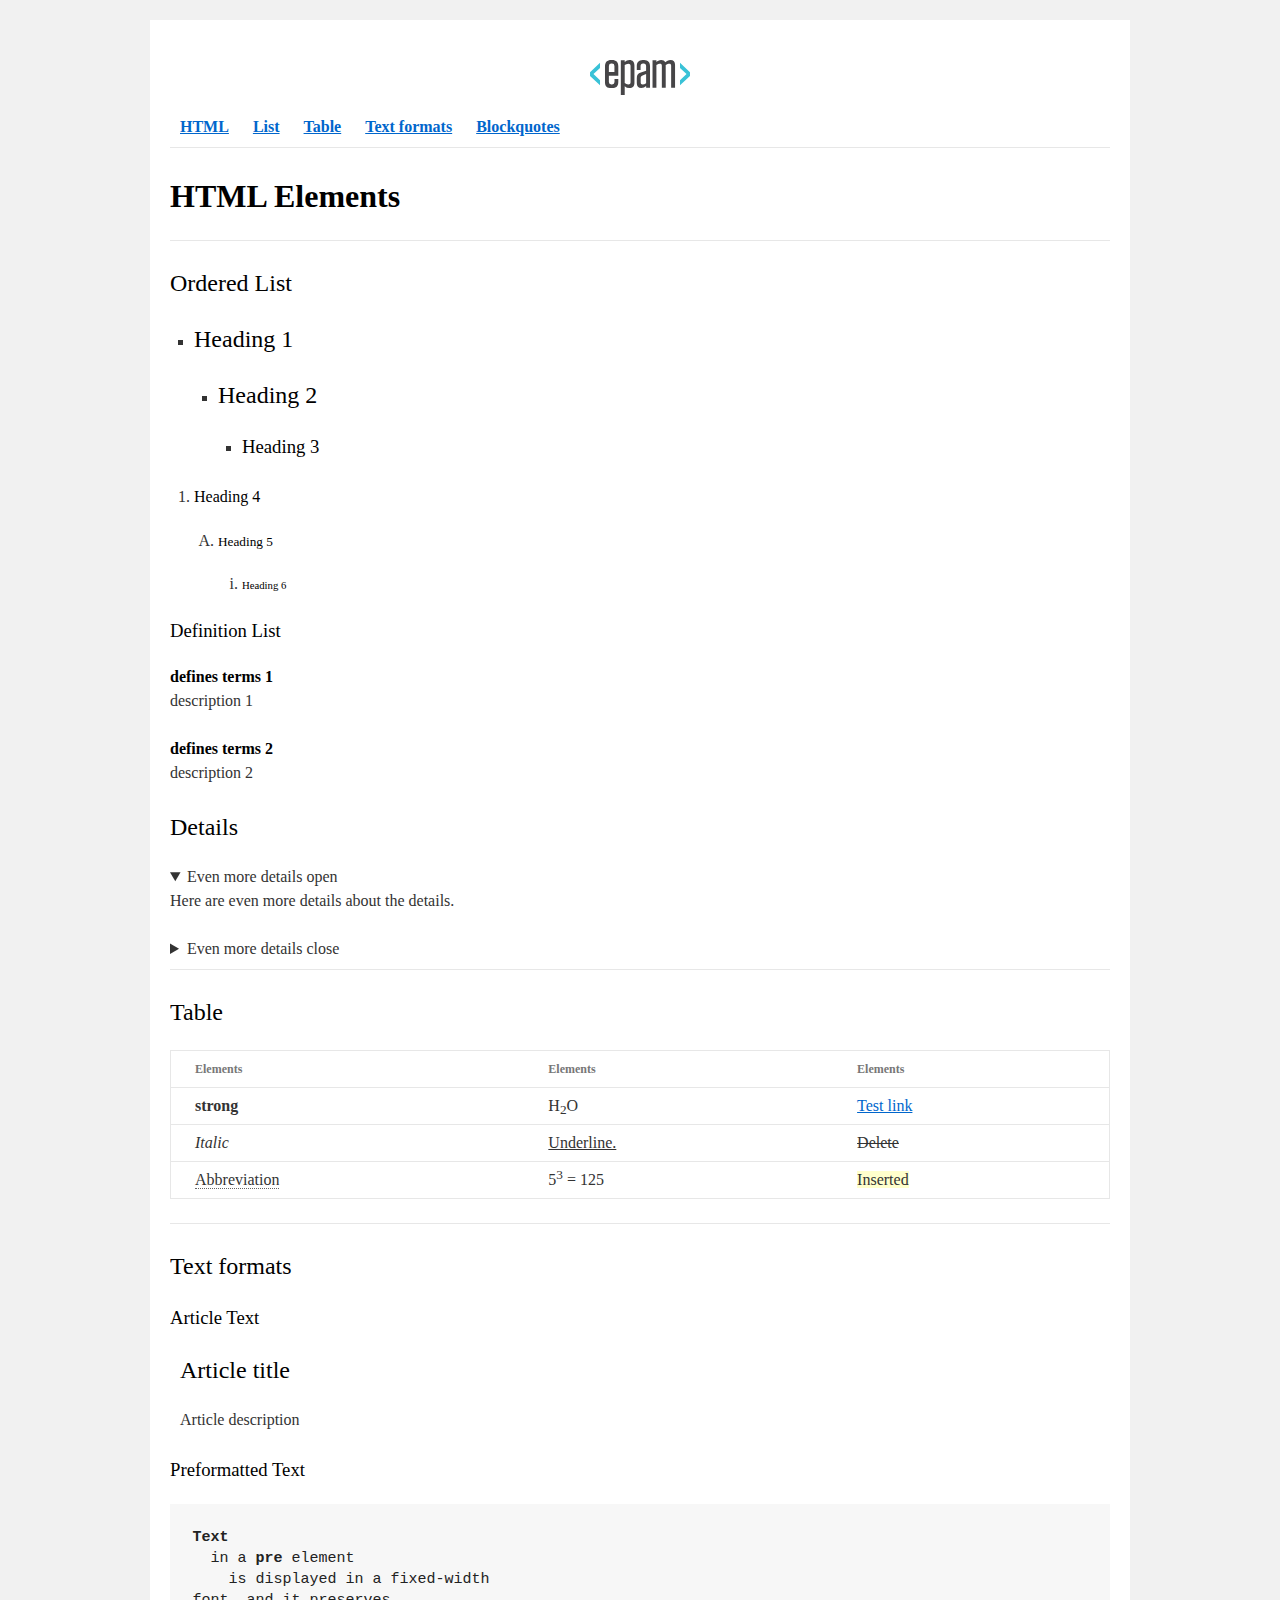
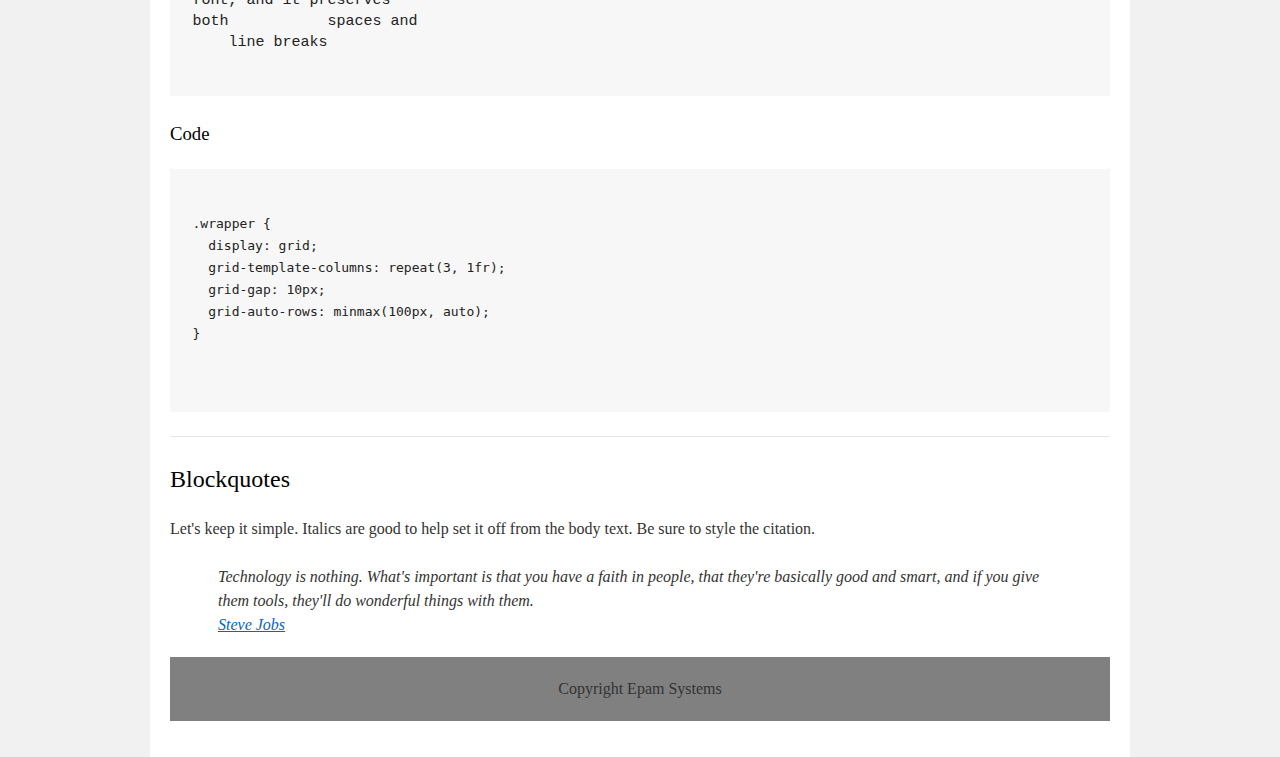
<file: homework_01/index.htm>
<!DOCTYPE html>
<html>
  <head>
    <meta charset="utf-8">
    <title>hw</title>
    <link rel="stylesheet" href="style.css">
  </head>
  <body>
    <div id="wrapper">
      <div id="main">
        <div id="container">
          <div id="content" role="main">
            <!-- TODO: Content goes here -->
            <header>
              <img src="EPAM_logo.svg" alt="Logo">
              <nav>
                <a href="#html"><strong> HTML</strong></a>
                <a href="#list"><strong>List</strong></a>
                <a href="#table1"><strong>Table</strong></a>
                <a href="#format"><strong>Text formats</strong></a>
                <a href="#blockquot"><strong>Blockquotes</strong></a>
              </nav>
            </header>
            <main>
              <hr/>
              <h1 id="html"><strong>HTML Elements</strong></h1>
              <hr/>
              <section id="list">
                <h2>Ordered List</h2>
                <ul>
                  <li>
                    <h2>Heading 1</h2>
                    <ul>
                      <li>
                        <h2>Heading 2</h2>
                        <ul>
                          <li>
                            <h3>Heading 3</h3>
                          </li>
                        </ul>
                      </li>
                    </ul>
                  </li>
                </ul>
                <ol>
                  <li>
                    <h4>Heading 4</h4>
                    <ol type="A">
                      <li>
                        <h5>Heading 5</h5>
                        <ol type="i">
                          <li>
                            <h6>Heading 6</h6>
                          </li>
                        </ol>
                      </li>
                    </ol>
                  </li>
                </ol>
                <h3>Definition List</h3>
                <dl>
                  <dt>defines terms 1</dt>
                  <dd>description 1</dd>
                  <dt>defines terms 2</dt>
                  <dd>description 2</dd>
                </dl>
                <h2>Details</h2>
                <details open>
                  <summary>Even more details open</summary>
                  <p>Here are even more details about the details.</p>
                </details>
                <details>
                  <summary>Even more details close</summary>
                  <p>Here are even more details about the details.</p>
                </details>
                <hr />
              </section>
              <section  id="table1">
                <h2>Table</h2>
                <table>
                  <thead>
                    <tr>
                      <th>Elements</th>
                      <th>Elements</th>
                      <th>Elements</th>
                    </tr>
                  </thead>
                  <tbody>
                    <tr>
                      <td><strong>strong</strong></td>
                      <td>H<sub>2</sub>O</td>
                      <td><a href="#"> Test link </a></td>
                    </tr>
                    <tr>
                      <td><em>Italic</em></td>
                      <td><u>Underline.</u></td>
                      <td><del>Delete</del></td>
                    </tr>
                    <tr>
                      <td><abbr>Abbreviation</abbr></td>
                      <td>5<sup>3</sup>&nbsp;=&nbsp;125</td>
                      <td><ins>Inserted</ins></td>
                    </tr>
                  </tbody>
                </table>
                <hr />
              </section>
              <section id="format">
                <h2>Text formats</h2>
                <h3>Article Text</h3>
                <article>
                  <h2>Article title</h2>
                  <p>Article description</p>
                </article>
                <h3>Preformatted Text</h3>
                <pre><strong>Text</strong>
  in a <strong>pre</strong> element
    is displayed in a fixed-width
font, and it preserves
both           spaces and
    line breaks
              </pre>
                <h3>Code</h3>
                <pre><code>
.wrapper {
  display: grid;
  grid-template-columns: repeat(3, 1fr);
  grid-gap: 10px;
  grid-auto-rows: minmax(100px, auto);
}


</code></pre>
                <hr/>
              </section>
              <section id="blockquot">
                <h2>Blockquotes</h2>
                <p>Let&apos;s keep it simple. Italics are good to help set it off
                  from the body text. Be sure to style the citation.
                </p>
                <blockquote>
                  Technology is nothing. What&apos;s important is that you have
                  a faith in people, that they&apos;re basically good and smart, 
                  and if you give them tools, they&apos;ll do wonderful things with them.
                  <br/>
                  <a href="#"> Steve Jobs</a>
                </blockquote>
                <p hidden>And here&apos;s a bit of trailing text.</p>
              </section>
            </main>
            <footer>
              Copyright Epam Systems
            </footer>
          </div>
        </div>
      </div>
    </div>
  </body>
</html>
</file>
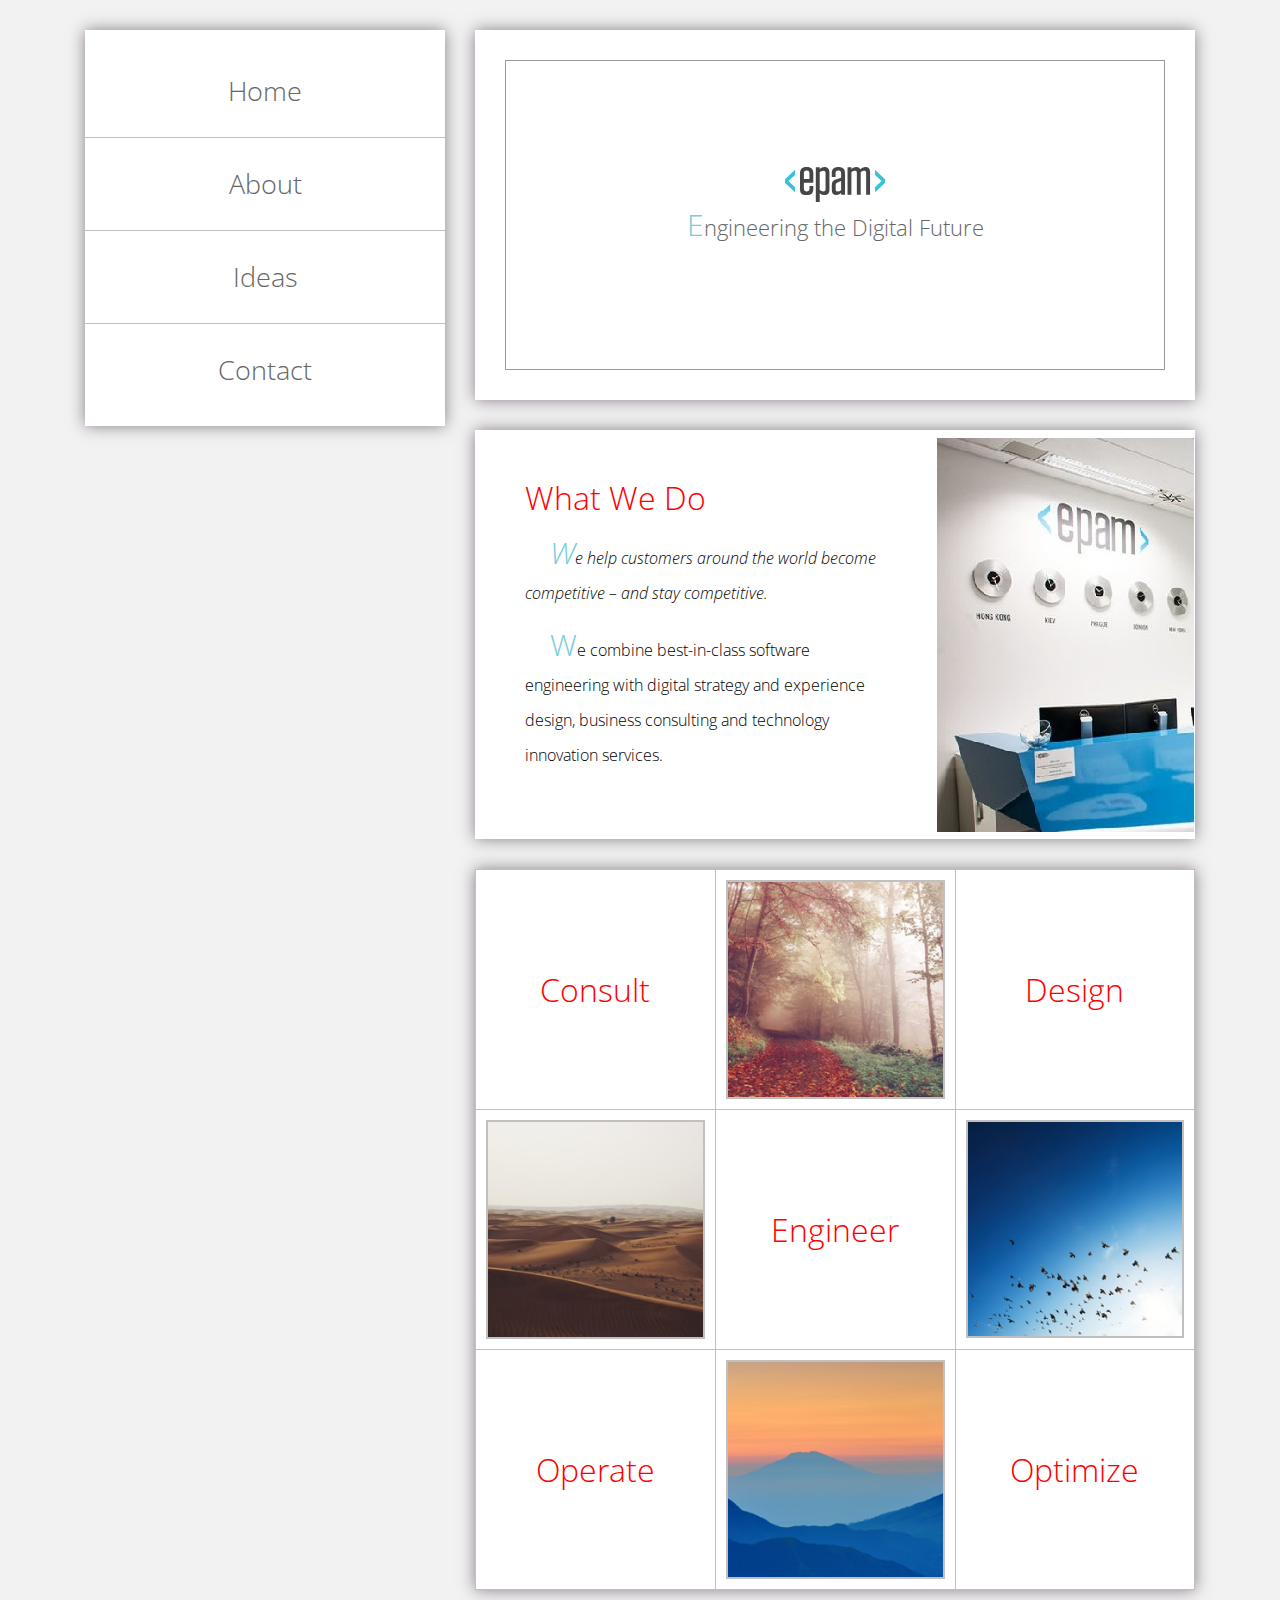
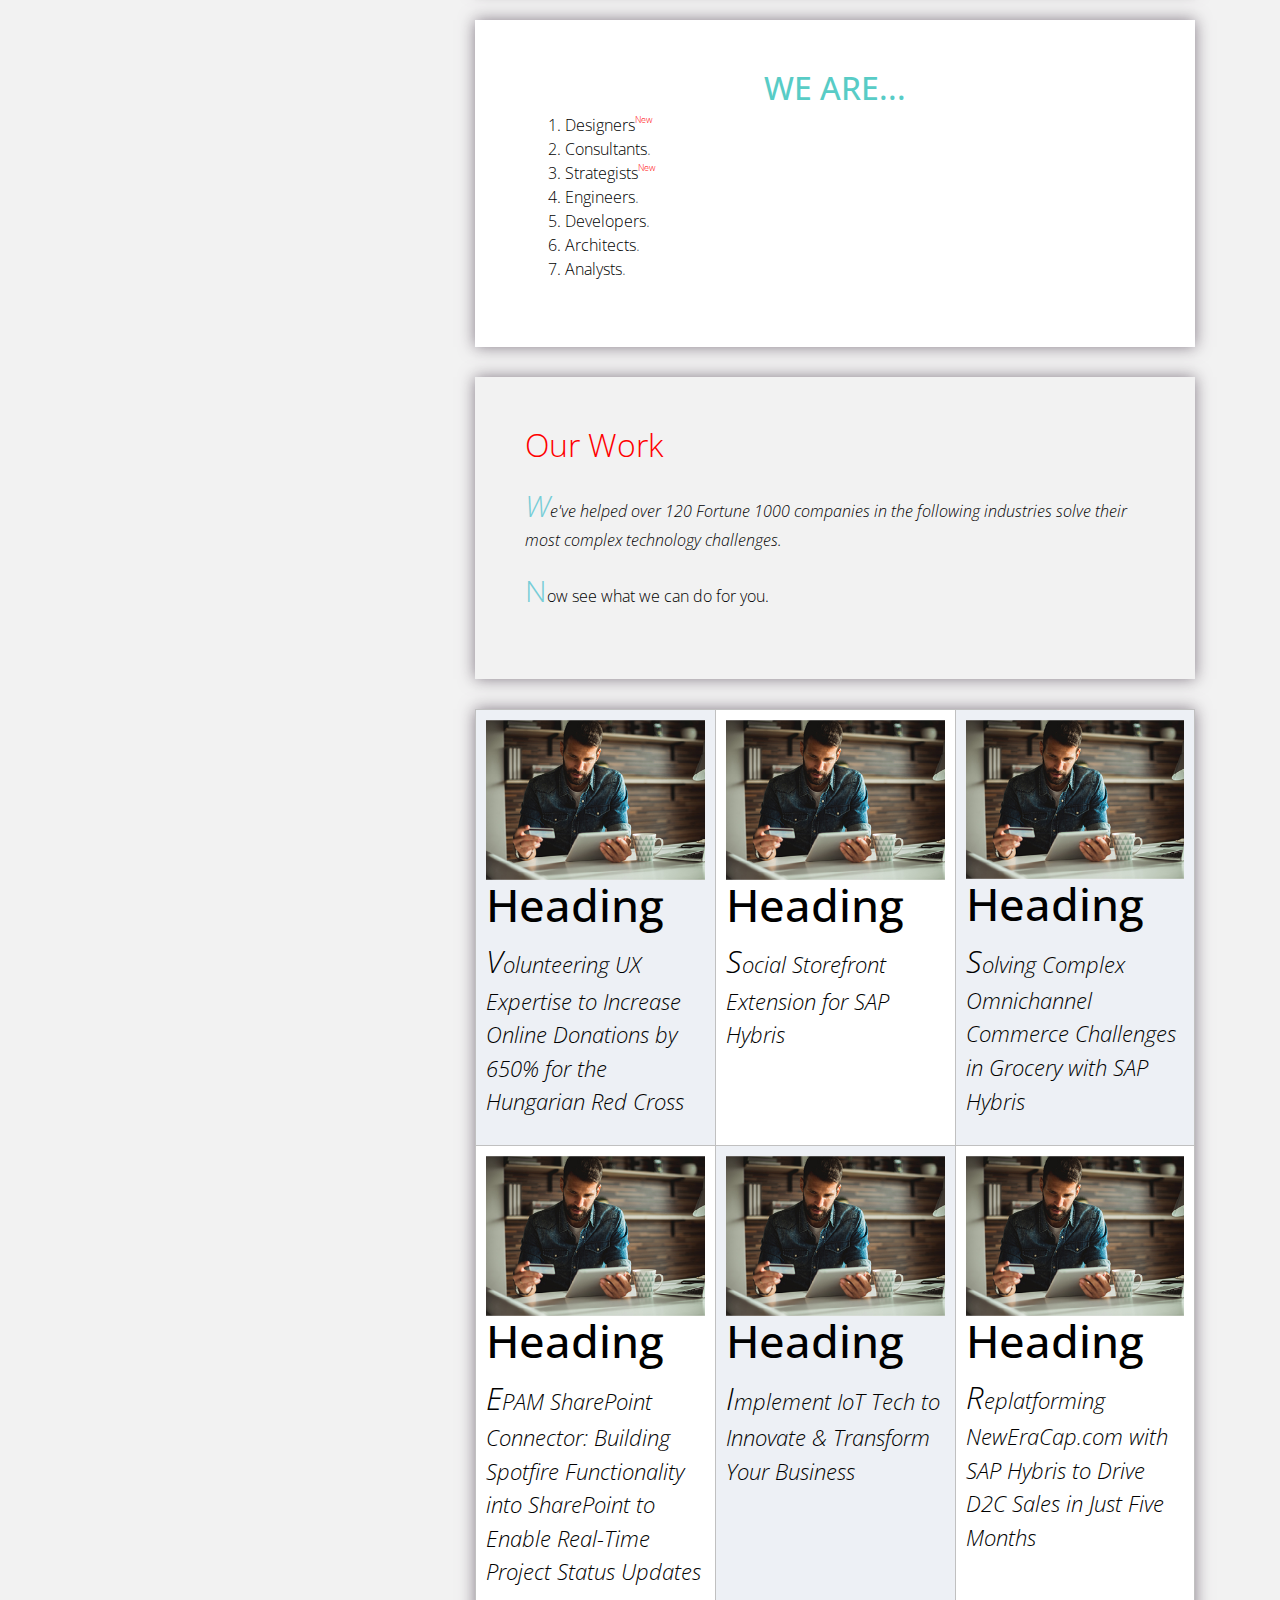
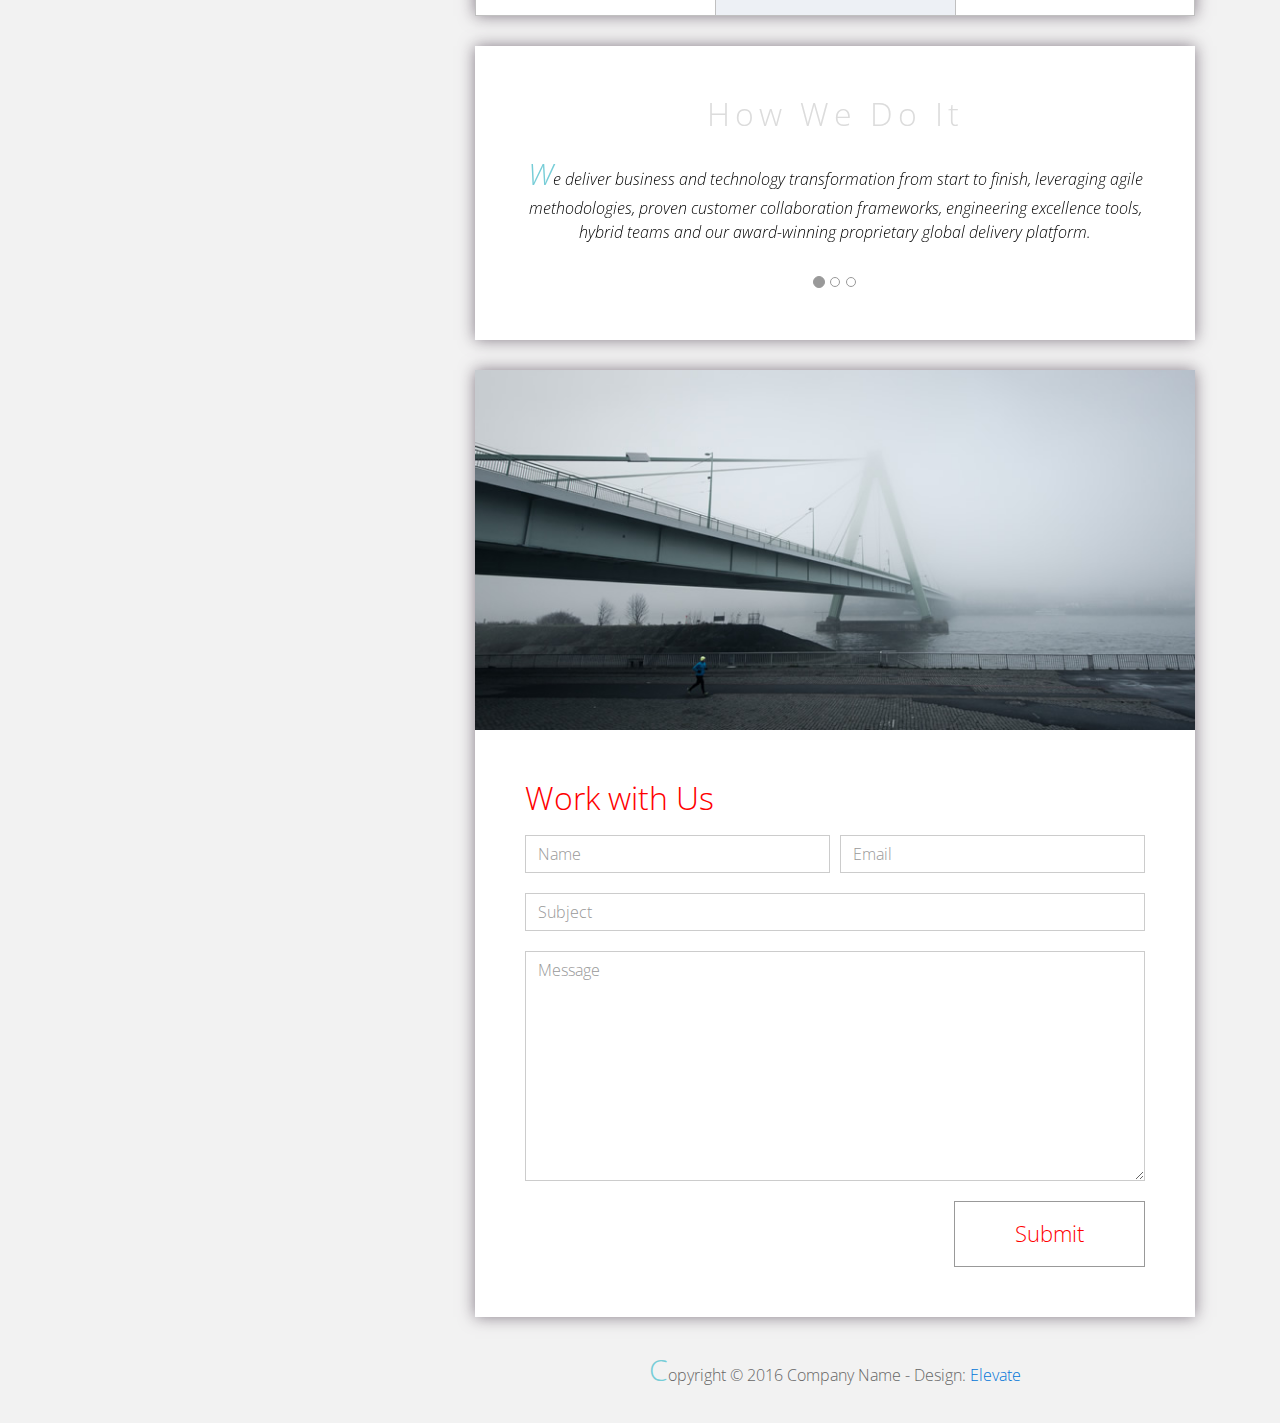
<file: homework_02/index.html>
<!DOCTYPE html>
<html lang="en">
  <head>
    <meta charset="utf-8">
    <meta http-equiv="X-UA-Compatible" content="IE=edge">
    <meta name="viewport" content="width=device-width, initial-scale=1">
    <title>CSS Basic HW</title>
    <!-- load stylesheets -->
    <link rel="stylesheet" href="http://fonts.googleapis.com/css?family=Open+Sans:300,400">
    <!-- Google web font "Open Sans" -->
    <link rel="stylesheet" href="css/bootstrap.min.css">
    <!-- Bootstrap style -->
    <link rel="stylesheet" href="css/style.css">
    <!-- Templatemo style -->
    <style>
      .tm-section-title {
      color: red;
      }
      .box {
      border: 1px solid silver!important;
      padding: 10px;
      }
/* 2 task */
.box{
  border-top: none !important;
  border-right: none !important;
}
.box:nth-child(-n+3){
  border-top: 1px solid silver !important;
}
.box:nth-child(3n+3){
  border-right: 1px solid silver !important;
}
    
    </style>
  </head>
  <body>
    <div class="container">
      <div class="tm-sidebar">
        <nav class="tm-main-nav">
          <ul>
            <li class="tm-nav-item"><a href="#home" class="tm-nav-item-link">Home</a></li>
            <li class="tm-nav-item"><a href="#about" class="tm-nav-item-link">About</a></li>
            <li class="tm-nav-item"><a href="#ideas" class="tm-nav-item-link">Ideas</a></li>
            <li class="tm-nav-item"><a href="#contact" class="tm-nav-item-link">Contact</a></li>
          </ul>
        </nav>
      </div>
      <div class="tm-main-content">
        <section id="home" class="tm-content-box tm-banner margin-b-10">
          <div class="tm-banner-inner">
            <img src="img/EPAM_logo.svg" width="100px" alt="">
            <p class="tm-banner-text">Engineering the Digital Future</p>
          </div>
        </section>
        <section>
          <div class="tm-content-box flex-2-col">
            <div class="pad flex-item tm-team-description-container">
              <h2 class="tm-section-title">What We Do</h2>
              <p class="tm-section-description">We help customers around the world become competitive – and stay competitive.</p>
              <p class="tm-section-description"> We combine best-in-class software engineering with digital strategy and experience design, business consulting and technology innovation services.</p>
            </div>
            <div class="flex-item">
              <img src="img/image.jpg" alt="">
            </div>
          </div>
          <div id="about" class="tm-content-box">
            <ul class="boxes gallery-container">
              <li class="box box-bg">
                <h2 class="tm-section-title tm-section-title-box tm-box-bg-title">Consult</h2>
                <img src="img/white-bg.jpg" alt="Image" class="img-fluid">
              </li>
              <li class="box">
                <a href="img/idea-large-01.jpg"><img src="img/idea-01.jpg" alt="Image"
                  class="img-fluid"></a>
              </li>
              <li class="box box-bg">
                <h2 class="tm-section-title tm-section-title-box tm-box-bg-title">Design</h2>
                <img src="img/white-bg.jpg" alt="Image" class="img-fluid">
              </li>
              <li class="box">
                <a href="img/idea-large-02.jpg"><img src="img/idea-02.jpg" alt="Image"
                  class="img-fluid"></a>
              </li>
              <li class="box box-bg">
                <h2 class="tm-section-title tm-section-title-box tm-box-bg-title">Engineer</h2>
                <img src="img/white-bg.jpg" alt="Image" class="img-fluid">
              </li>
              <li class="box">
                <a href="img/idea-large-03.jpg"><img src="img/idea-03.jpg" alt="Image"
                  class="img-fluid"></a>
              </li>
              <li class="box box-bg">
                <h2 class="tm-section-title tm-section-title-box tm-box-bg-title">Operate</h2>
                <img src="img/white-bg.jpg" alt="Image" class="img-fluid">
              </li>
              <li class="box">
                <a href="img/idea-large-04.jpg"><img src="img/idea-04.jpg" alt="Image"
                  class="img-fluid"></a>
              </li>
              <li class="box box-bg">
                <h2 class="tm-section-title tm-section-title-box tm-box-bg-title">Optimize</h2>
                <img src="img/white-bg.jpg" alt="Image" class="img-fluid">
              </li>
            </ul>
          </div>
        </section>
        <!-- slider -->
        <section class="heading tm-content-box pad">
          <h2> WE ARE...</h2>
          <ol>
            <li><a href="index.html" class="text">Designers</a></li>
            <li><a href="index.html">Consultants</a></li>
            <li><a href="#" class="text">Strategists</a></li>
            <li><a href="#">Engineers</a></li>
            <li><a href="#">Developers</a></li>
            <li><a href="#">Architects</a></li>
            <li><a href="#">Analysts</a></li>
          </ol>
        </section>
        <section class="blocks">
          <div class="pad flex-item tm-team-description-container">
            <h2 class="tm-section-title">Our Work</h2>
            <p class="tm-section-description">We've helped over 120 Fortune 1000 companies in the following industries solve their most complex technology challenges. </p>
            <p class="tm-section-description"> Now see what we can do for you.</p>
          </div>
          <div class="tm-content-box flex-2-col">
          </div>
          <div  class="tm-content-box">
            <ul class="boxes gallery-container">
              <li class="box box-bg">
                <img src="img/image-1.jpg" alt="Image" class="img-fluid">
                <div>
                  <h2>Heading</h2>
                  <p>Volunteering UX Expertise to Increase Online Donations by 650% for the Hungarian Red Cross</p>
                </div>
              </li>
              <li class="box">
                <img src="img/image-1.jpg" alt="Image" class="img-fluid">
                <div>
                  <h2>Heading</h2>
                  <p>Social Storefront Extension for SAP Hybris</p>
                </div>
              </li>
              <li class="box box-bg">
                <img src="img/image-1.jpg" alt="Image" class="img-fluid">
                <div>
                  <h2>Heading</h2>
                  <p>Solving Complex Omnichannel Commerce Challenges in Grocery with SAP Hybris</p>
                </div>
              </li>
              <li class="box">
                <img src="img/image-1.jpg" alt="Image" class="img-fluid">
                <div>
                  <h2>Heading</h2>
                  <p>EPAM SharePoint Connector: Building Spotfire Functionality into SharePoint to Enable Real-Time Project Status Updates</p>
                </div>
              </li>
              <li class="box box-bg">
                <img src="img/image-1.jpg" alt="Image" class="img-fluid">
                <div>
                  <h2>Heading</h2>
                  <p>Implement IoT Tech to Innovate & Transform Your Business</p>
                </div>
              </li>
              <li class="box">
                <img src="img/image-1.jpg" alt="Image" class="img-fluid">
                <div>
                  <h2>Heading</h2>
                  <p>Replatforming NewEraCap.com with SAP Hybris to Drive D2C Sales in Just Five Months</p>
                </div>
              </li>
            </ul>
          </div>
        </section>
        <section id="ideas">
          <div id="tmCarousel" class="carousel slide tm-content-box" data-ride="carousel">
            <ol class="carousel-indicators">
              <li data-target="#tmCarousel" data-slide-to="0" class="active"></li>
              <li data-target="#tmCarousel" data-slide-to="1" class=""></li>
              <li data-target="#tmCarousel" data-slide-to="2" class=""></li>
            </ol>
            <div class="carousel-inner" role="listbox">
              <div class="carousel-item active">
                <div class="carousel-content">
                  <div class="flex-item">
                    <h2 class="tm-section-title">How We Do It</h2>
                    <p class="tm-section-description carousel-description">We deliver business and technology transformation from start to finish, leveraging agile methodologies, proven customer collaboration frameworks, engineering excellence tools, hybrid teams and our award-winning proprietary global delivery platform.</p>
                  </div>
                </div>
              </div>
              <div class="carousel-item">
                <div class="carousel-content">
                  <div class="flex-item">
                    <h2 class="tm-section-title">Our Clients</h2>
                    <p class="tm-section-description carousel-description">Lorem ipsum dolor sit amet,
                      consectetur adipiscing elit. Quisque vel nisi pharetra nibh varius pharetra ac
                      sagittis nisi. Etiam pharetra vestibulum hendrerit. Pellentesque interdum metus
                      sed massa rutrum.
                    </p>
                  </div>
                </div>
              </div>
              <div class="carousel-item">
                <div class="carousel-content">
                  <div class="flex-item">
                    <h2 class="tm-section-title">Our Projects</h2>
                    <p class="tm-section-description carousel-description">Donec ex libero, fringilla
                      vitae purus sit amet, rhoncus pharetra lorem. Pellentesque id sem id lacus
                      ultricies vehicula. Aliquam rutrum mi non. Pellentesque interdum metus sed massa
                      rutrum.
                    </p>
                  </div>
                </div>
              </div>
            </div>
          </div>
        </section>
        <section class="tm-content-box">
          <img src="img/contact.jpg" alt="Contact image" class="img-fluid">
          <div id="contact" class="pad">
            <h2 class="tm-section-title">Work with Us</h2>
            <form action="#contact" method="get" class="contact-form">
              <div class="form-group col-xs-12 col-sm-12 col-md-6 col-lg-6 form-group-2-col-left">
                <input type="text" id="contact_name" name="contact_name" class="form-control"
                  placeholder="Name" required/>
              </div>
              <div class="form-group col-xs-12 col-sm-12 col-md-6 col-lg-6 form-group-2-col-right">
                <input type="email" id="contact_email" name="contact_email" class="form-control"
                  placeholder="Email" required/>
              </div>
              <div class="form-group">
                <input type="text" id="contact_subject" name="contact_subject" class="form-control"
                  placeholder="Subject" required/>
              </div>
              <div class="form-group">
                <textarea id="contact_message" name="contact_message" class="form-control" rows="9"
                  placeholder="Message" required></textarea>
              </div>
              <button type="submit" class="btn btn-primary submit-btn">Submit</button>
            </form>
          </div>
        </section>
        <footer class="tm-footer">
          <p class="text-xs-center">Copyright &copy; 2016 Company Name
            - Design: <a rel="nofollow" href="http://www.templatemo.com/tm-481-elevate"
              target="_parent">Elevate</a>
          </p>
        </footer>
      </div>
    </div>
  </body>
</html>
</file>
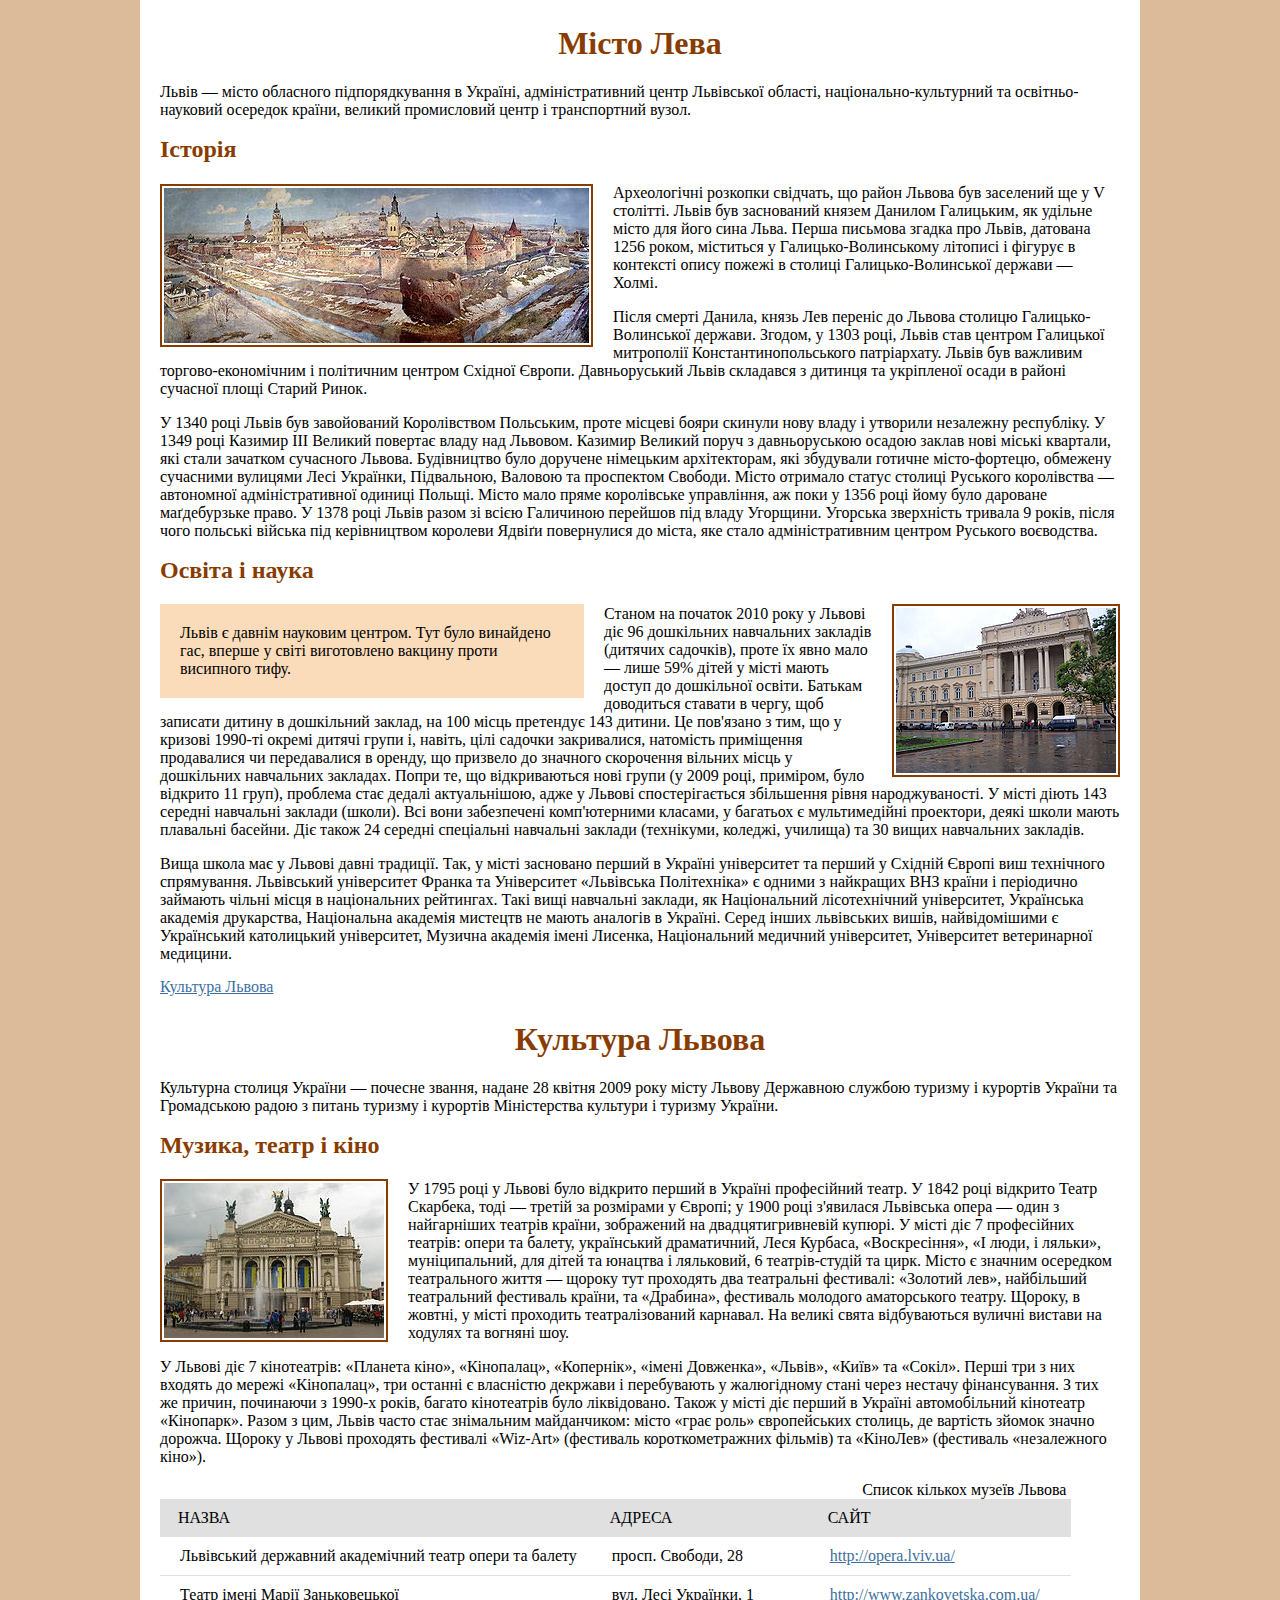
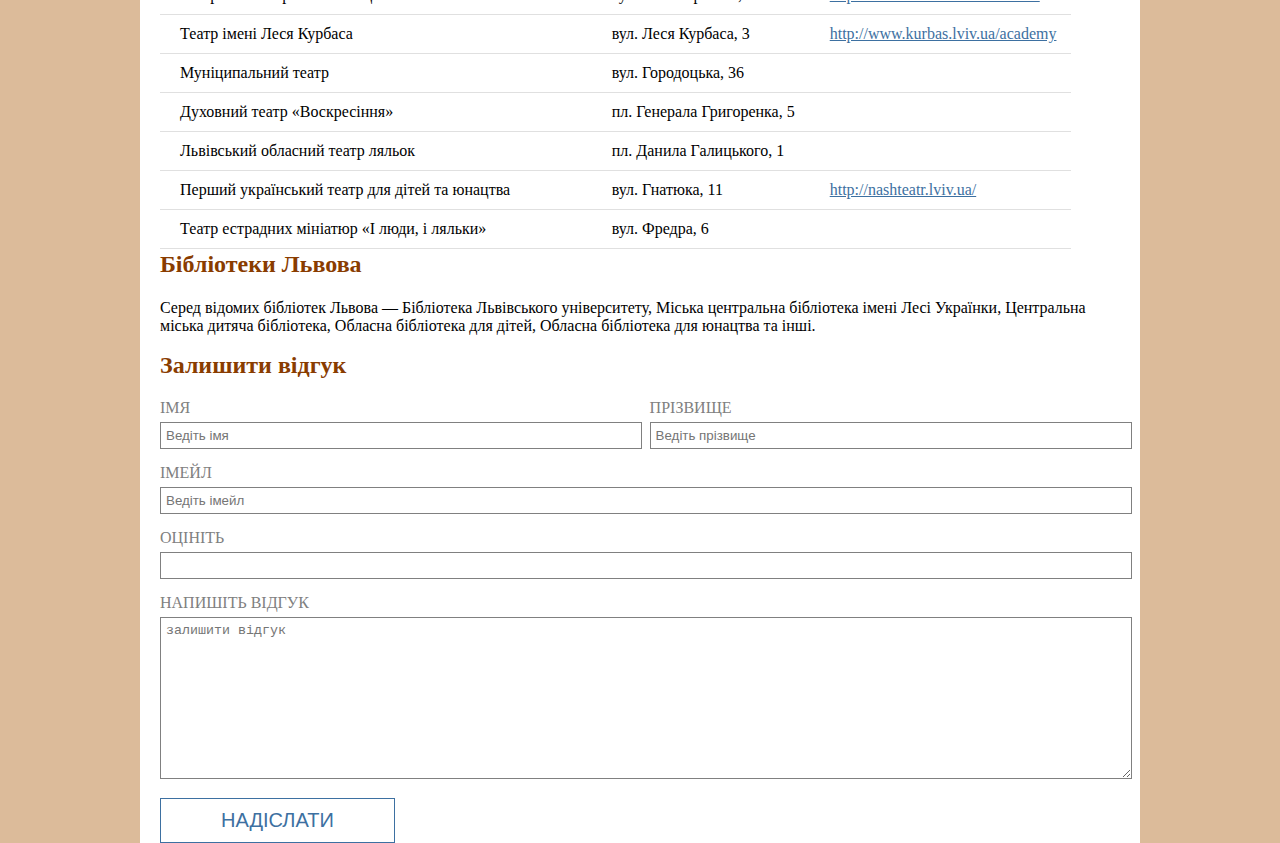
<file: homework_03/index.html>
﻿<!DOCTYPE html>
<html>

<head>
  <meta charset="utf-8">
  <title>Epam Front End Lab. Preprocessors</title>
  <link rel="stylesheet" type="text/css" href="css/style1.css">
  <!--<link rel="stylesheet" type="text/css" href="css/style2.css">-->
</head>

<body>
  <div id="content">
    <h1>Місто Лева</h1>
    <p>Львів — місто обласного підпорядкування в Україні, адміністративний центр Львівської області, національно-культурний
      та освітньо-науковий осередок країни, великий промисловий центр і транспортний вузол.</p>
    <h2>Історія</h2>
    <p><img class="img-left" src="img/lviv.jpg" width="425" height="155" alt="" /> Археологічні розкопки свідчать, що район
      Львова був заселений ще у V столітті. Львів був заснований князем Данилом Галицьким, як удільне місто для його сина
      Льва. Перша письмова згадка про Львів, датована 1256 роком, міститься у Галицько-Волинському літописі і фігурує в контексті
      опису пожежі в столиці Галицько-Волинської держави — Холмі.</p>
    <p>Після смерті Данила, князь Лев переніс до Львова столицю Галицько-Волинської держави. Згодом, у 1303 році, Львів став
      центром Галицької митрополії Константинопольського патріархату. Львів був важливим торгово-економічним і політичним
      центром Східної Європи. Давньоруський Львів складався з дитинця та укріпленої осади в районі сучасної площі Старий
      Ринок.
    </p>
    <p>У 1340 році Львів був завойований Королівством Польським, проте місцеві бояри скинули нову владу і утворили незалежну
      республіку. У 1349 році Казимир III Великий повертає владу над Львовом. Казимир Великий поруч з давньоруською осадою
      заклав нові міські квартали, які стали зачатком сучасного Львова. Будівництво було доручене німецьким архітекторам,
      які збудували готичне місто-фортецю, обмежену сучасними вулицями Лесі Українки, Підвальною, Валовою та проспектом Свободи.
      Місто отримало статус столиці Руського королівства — автономної адміністративної одиниці Польщі. Місто мало пряме королівське
      управління, аж поки у 1356 році йому було дароване маґдебурзьке право. У 1378 році Львів разом зі всією Галичиною перейшов
      під владу Угорщини. Угорська зверхність тривала 9 років, після чого польські війська під керівництвом королеви Ядвіґи
      повернулися до міста, яке стало адміністративним центром Руського воєводства.</p>
    <h2>Освіта і наука</h2>
    <div class="brief">
      Львів є давнім науковим центром. Тут було винайдено гас, вперше у світі виготовлено вакцину проти висипного тифу.
    </div>
    <img class="img-right" src="img/university.jpg" width="220" height="165" alt="" />
    <p>Станом на початок 2010 року у Львові діє 96 дошкільних навчальних закладів (дитячих садочків), проте їх явно мало — лише
      59% дітей у місті мають доступ до дошкільної освіти. Батькам доводиться ставати в чергу, щоб записати дитину в дошкільний
      заклад, на 100 місць претендує 143 дитини. Це пов'язано з тим, що у кризові 1990-ті окремі дитячі групи і, навіть,
      цілі садочки закривалися, натомість приміщення продавалися чи передавалися в оренду, що призвело до значного скорочення
      вільних місць у дошкільних навчальних закладах. Попри те, що відкриваються нові групи (у 2009 році, приміром, було
      відкрито 11 груп), проблема стає дедалі актуальнішою, адже у Львові спостерігається збільшення рівня народжуваності.
      У місті діють 143 середні навчальні заклади (школи). Всі вони забезпечені комп'ютерними класами, у багатьох є мультимедійні
      проектори, деякі школи мають плавальні басейни. Діє також 24 середні спеціальні навчальні заклади (технікуми, коледжі,
      училища) та 30 вищих навчальних закладів.</p>
    <p>Вища школа має у Львові давні традиції. Так, у місті засновано перший в Україні університет та перший у Східній Європі
      виш технічного спрямування. Львівський університет Франка та Університет «Львівська Політехніка» є одними з найкращих
      ВНЗ країни і періодично займають чільні місця в національних рейтингах. Такі вищі навчальні заклади, як Національний
      лісотехнічний університет, Українська академія друкарства, Національна академія мистецтв не мають аналогів в Україні.
      Серед інших львівських вишів, найвідомішими є Український католицький університет, Музична академія імені Лисенка,
      Національний медичний університет, Університет ветеринарної медицини.</p>
    <a href="culture.html">Культура Львова</a>

    <h1>Культура Львова</h1>
    <p>Культурна столиця України — почесне звання, надане 28 квітня 2009 року місту Львову Державною службою туризму і курортів
      України та Громадською радою з питань туризму і курортів Міністерства культури і туризму України.</p>
    <h2>Музика, театр і кіно</h2>
    <img class="img-left" src="img/opera.jpg" width="220" height="155" alt="" />
    <p>У 1795 році у Львові було відкрито перший в Україні професійний театр. У 1842 році відкрито Театр Скарбека, тоді — третій
      за розмірами у Європі; у 1900 році з'явилася Львівська опера — один з найгарніших театрів країни, зображений на двадцятигривневій
      купюрі. У місті діє 7 професійних театрів: опери та балету, український драматичний, Леся Курбаса, «Воскресіння», «І
      люди, і ляльки», муніципальний, для дітей та юнацтва і ляльковий, 6 театрів-студій та цирк. Місто є значним осередком
      театрального життя — щороку тут проходять два театральні фестивалі: «Золотий лев», найбільший театральний фестиваль
      країни, та «Драбина», фестиваль молодого аматорського театру. Щороку, в жовтні, у місті проходить театралізований карнавал.
      На великі свята відбуваються вуличні вистави на ходулях та вогняні шоу.</p>
    <p>У Львові діє 7 кінотеатрів: «Планета кіно», «Кінопалац», «Копернік», «імені Довженка», «Львів», «Київ» та «Сокіл». Перші
      три з них входять до мережі «Кінопалац», три останні є власністю декржави і перебувають у жалюгідному стані через нестачу
      фінансування. З тих же причин, починаючи з 1990-х років, багато кінотеатрів було ліквідовано. Також у місті діє перший
      в Україні автомобільний кінотеатр «Кінопарк». Разом з цим, Львів часто стає знімальним майданчиком: місто «грає роль»
      європейських столиць, де вартість зйомок значно дорожча. Щороку у Львові проходять фестивалі «Wiz-Art» (фестиваль короткометражних
      фільмів) та «КіноЛев» (фестиваль «незалежного кіно»).</p>
    <table>
      <caption>Список кількох музеїв Львова</caption>
      <tr>
        <th>Назва</th>
        <th>Адреса</th>
        <th>Сайт</th>
      </tr>
      <tr>
        <td>Львівський державний академічний театр опери та балету</td>
        <td>просп. Свободи, 28</td>
        <td><a href="#">http://opera.lviv.ua/</a></td>
      </tr>
      <tr>
        <td>Театр імені Марії Заньковецької</td>
        <td>вул. Лесі Українки, 1</td>
        <td><a href="#">http://www.zankovetska.com.ua/</a></td>
      </tr>
      <tr>
        <td>Театр імені Леся Курбаса</td>
        <td>вул. Леся Курбаса, 3</td>
        <td><a href="#">http://www.kurbas.lviv.ua/academy</a></td>
      </tr>
      <tr>
        <td>Муніципальний театр</td>
        <td>вул. Городоцька, 36</td>
        <td></td>
      </tr>
      <tr>
        <td>Духовний театр «Воскресіння»</td>
        <td>пл. Генерала Григоренка, 5</td>
        <td></td>
      </tr>
      <tr>
        <td>Львівський обласний театр ляльок</td>
        <td>пл. Данила Галицького, 1</td>
        <td></td>
      </tr>
      <tr>
        <td>Перший український театр для дітей та юнацтва</td>
        <td>вул. Гнатюка, 11</td>
        <td><a href="#">http://nashteatr.lviv.ua/</a></td>
      </tr>
      <tr>
        <td>Театр естрадних мініатюр «І люди, і ляльки»</td>
        <td>вул. Фредра, 6</td>
        <td></td>
      </tr>
    </table>
    <h2>Бібліотеки Львова</h2>
    <p>Серед відомих бібліотек Львова — Бібліотека Львівського університету, Міська центральна бібліотека імені Лесі Українки,
      Центральна міська дитяча бібліотека, Обласна бібліотека для дітей, Обласна бібліотека для юнацтва та інші.</p>
    <div>
       <!--TODO write form fields-->
<h2>Залишити відгук</h2>
   <form action="#">
     <div class="form-application form-left">
     <label for="username" >ІМЯ </label>
       <input type="text" name="username" class="form-control" placeholder="Ведіть імя">
    </div>
     <div class="form-application form-right">
      <label for="usersurname">ПРІЗВИЩЕ</label>
       <input type="text" name="usersurname" class="form-control" placeholder="Ведіть прізвище">
    </div>
     <div class="form-application">
     <label for="email">ІМЕЙЛ</label>
       <input type="email" name="email" class="form-control" placeholder="Ведіть імейл">
      </div>
     <div class="form-application">
     <label for="estimation">ОЦІНІТЬ</label>
       <input type="text" name="estimation" class="form-control">
     </div>
      <div class="form-application">
     <label for="message">НАПИШІТЬ ВІДГУК</label>
     <textarea name="message" id="" cols="200" rows="10" class="form-control" placeholder="залишити відгук"></textarea>
         </div>
     
     <button type="submit">НАДІСЛАТИ</button>
   </form>
    </div>
  </div>
</body>

</html>
</file>
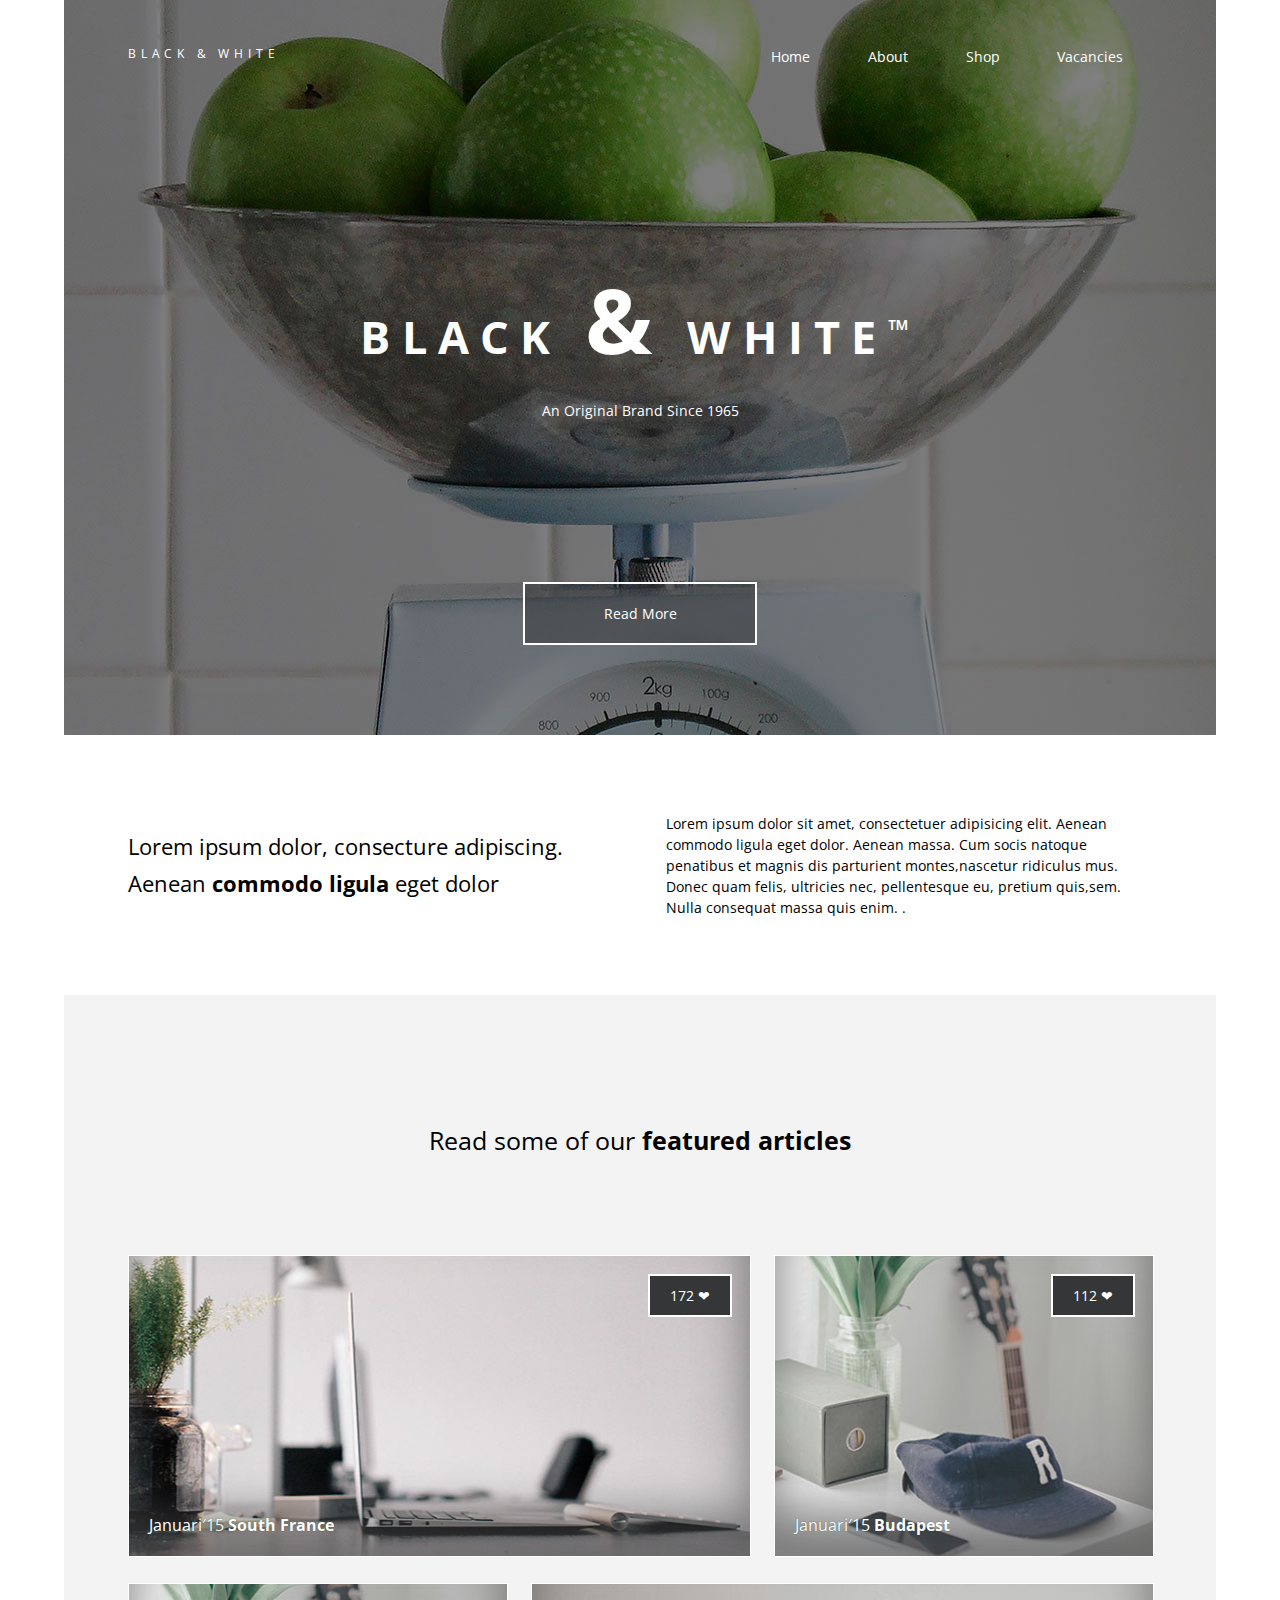
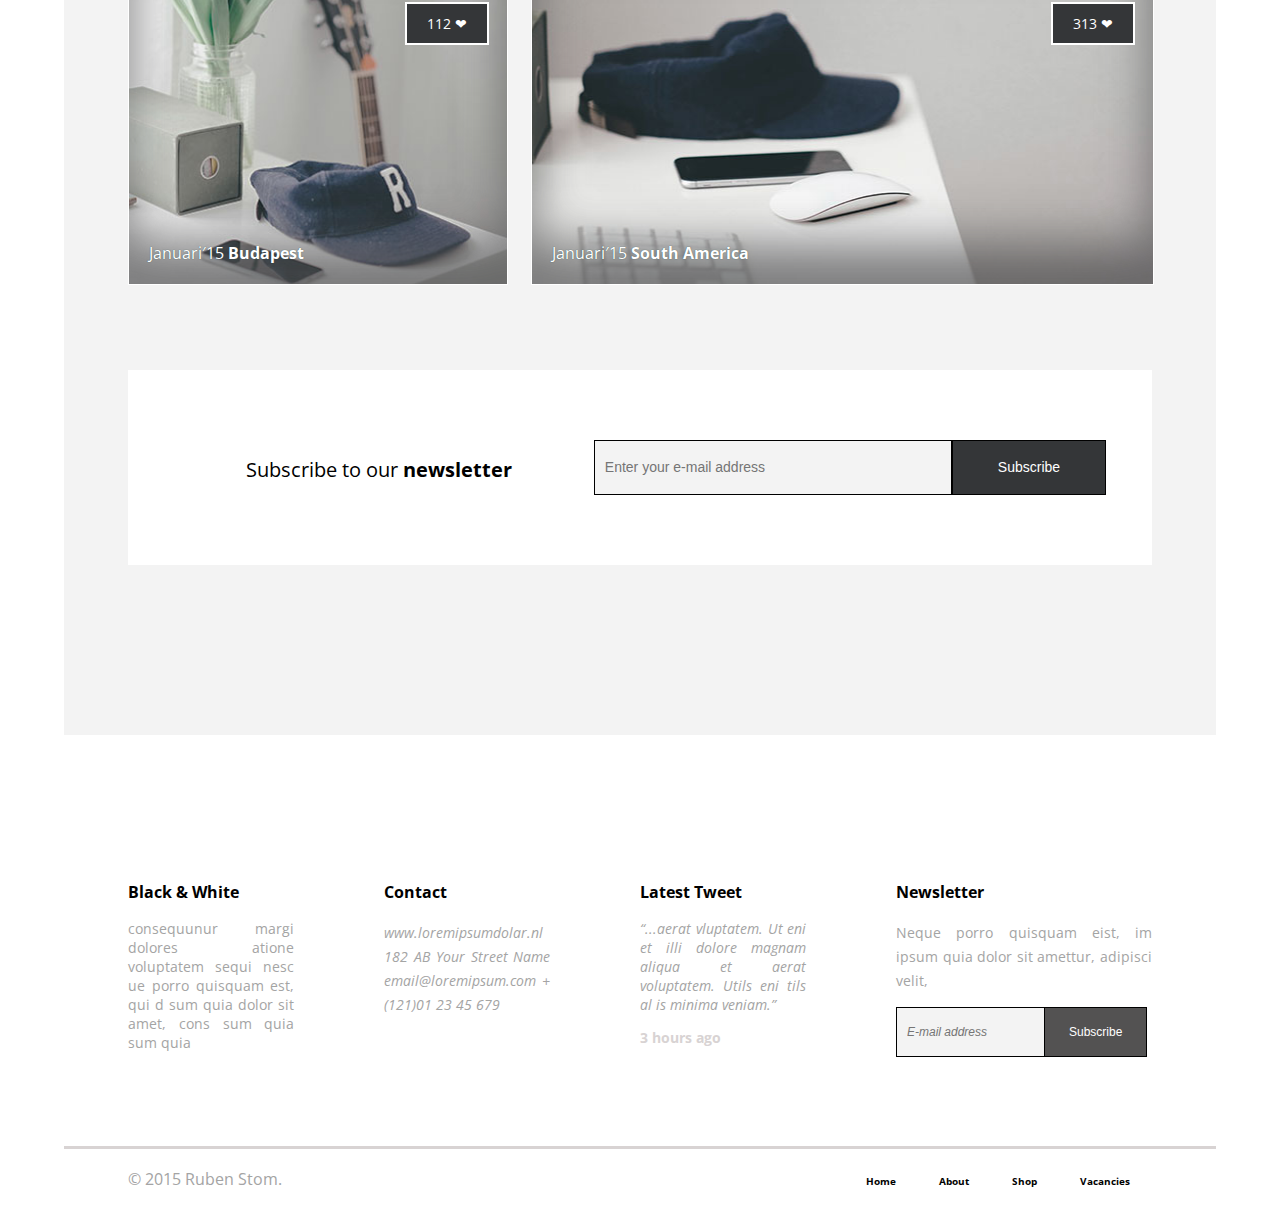
<file: homework_04/index.html>
<!DOCTYPE html>
<html lang="en">
  <head>
    <!--  Meta  -->
    <meta charset="UTF-8" />
    <title>BLACK&amp;WHITE</title>
    <!--  Styles  -->
    <link rel="stylesheet" type="text/css" href="css/style.css">
    <link href="https://fonts.googleapis.com/css?family=Open+Sans" rel="stylesheet">
  </head>
  <body>
    <header class="conteiner">
      <div class="head">
        <div class="logo">BLACK&nbsp;&amp;&nbsp;WHITE</div>
        <nav>
          <ul class="menu">
            <li><a href="#">Home</a></li>
            <li><a href="#">About</a></li>
            <li><a href="#">Shop</a></li>
            <li><a href="#">Vacancies</a></li>
          </ul>
        </nav>
      </div>
      <div class="title">
        <h1>BLACK <span>&amp;</span>  WHITE<span>&trade;</span></h1>
        <p class="title-2">An Original Brand Since 1965</p>
        <a href="#" class="button">Read More</a>
      </div>
    </header>
    <main>
      <div class="description conteiner">
        <p class="descriptSmall">Lorem ipsum dolor, consecture adipiscing. Aenean <b>commodo ligula</b> eget dolor </p>
        <p class="descriptLong">Lorem ipsum dolor sit amet, consectetuer adipisicing elit. Aenean commodo ligula eget dolor.
          Aenean massa. Cum socis natoque penatibus et magnis dis parturient montes,nascetur ridiculus mus. 
          Donec quam felis, ultricies nec, pellentesque eu, pretium quis,sem. Nulla consequat massa quis enim. .
        </p>
      </div>
      <div class="articles conteiner">
        <p>Read some of our <strong>featured articles</strong></p>
      </div>
      <div class="pictures conteiner">
        <div class="picture">
          <div class="like">172&nbsp;&#10084;</div>
          <div class="pictureName">Januari&prime;15 <strong>South France</strong></div>
        </div>
        <div class="picture">
          <div class="like">112&nbsp;&#10084;</div>
          <div class="pictureName">Januari&prime;15 <strong>Budapest</strong></div>
        </div>
        <div class="picture">
          <div class="like">112&nbsp;&#10084;</div>
          <div class="pictureName">Januari&prime;15 <strong>Budapest</strong></div>
        </div>
        <div class="picture">
          <div class="like">313&nbsp;&#10084;</div>
          <div class="pictureName">Januari&prime;15 <strong>South America</strong></div>
        </div>
      </div>
      <div class="form conteiner">
        <form action="#">
          <div class="email">  
            <label for="post">Subscribe to our <b>newsletter</b></label>
            <input type="email" name="email" id="post" placeholder="Enter your e-mail address">
            <button type="submit">Subscribe</button>
          </div>
        </form>
      </div>
    </main>
    <footer>
      <div class="columns conteiner">
        <article>
          <h3>Black&nbsp;&amp;&nbsp;White</h3>
          <p>consequunur margi dolores atione voluptatem sequi nesc ue
            porro quisquam est, qui d sum quia dolor sit amet, cons sum quia sum quia
          </p>
        </article>
        <article>
          <h3>Contact</h3>
          <address> www.loremipsumdolar.nl
            182 AB Your Street Name
            email@loremipsum.com               
            +(121)01 23 45 679
          </address>
        </article>
        <article>
          <h3>Latest Tweet</h3>
          <p>
            <em>&ldquo;...aerat vluptatem. Ut eni et illi dolore magnam aliqua et aerat
            voluptatem. Utils eni tils al is minima veniam.&rdquo;</em>
          </p>
          <p> 3 hours ago</p>
        </article>
        <article >
          <h3>Newsletter</h3>
          <p>Neque porro quisquam eist, im ipsum quia dolor sit amettur, adipisci velit,</p>
          <form action="#" class="footer-email">
            <input type="email" name="email" placeholder="E-mail address">
            <button type="submit" class="btn">Subscribe</button>
          </form>
        </article>
      </div>
      <div class="footter conteiner">
        <div class="signature">&copy; 2015 Ruben Stom.</div>
        <nav class="foot-nav">
          <ul class="footer-menu">
            <li><a href="#">Home</a></li>
            <li><a href="#">About</a></li>
            <li><a href="#">Shop</a></li>
            <li><a href="#">Vacancies</a></li>
          </ul>
        </nav>
      </div>
    </footer>
  </body>
</html>
</file>
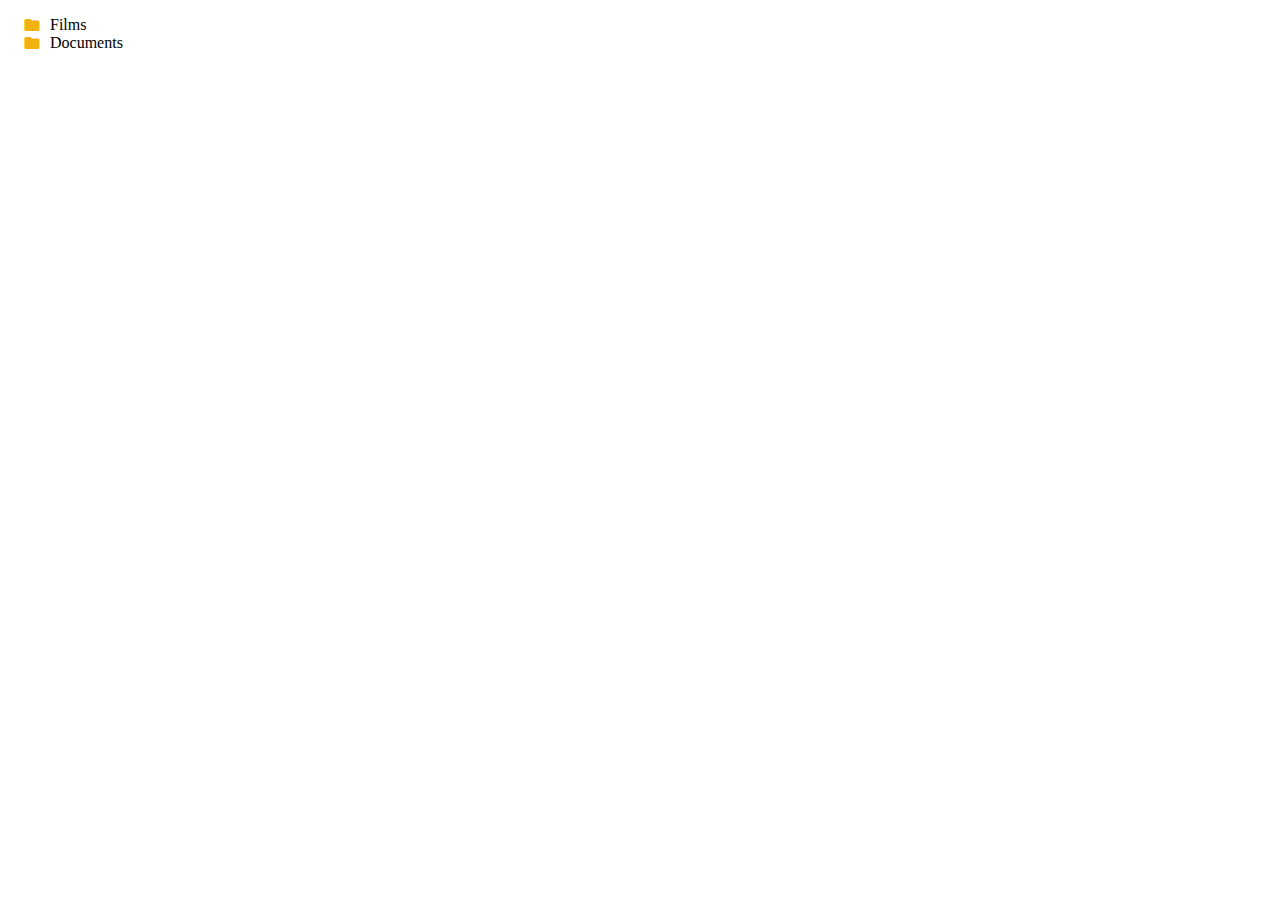
<file: homework_11/index.html>
<!-- DO NOT MODIFY THIS FILE -->
<!DOCTYPE html>
<html lang="en">
<head>
  <meta charset="UTF-8">
  <title>Homework 11 - Folder tree</title>
  <link rel="stylesheet" href="material-icons/material-icons.css">
  <link rel="stylesheet" href="styles.css">
</head>
<body>
  <div id="root"></div>
 
  <script src="structure.js"></script>
  <script src="app.js"></script>
</body>
</html>
</file>
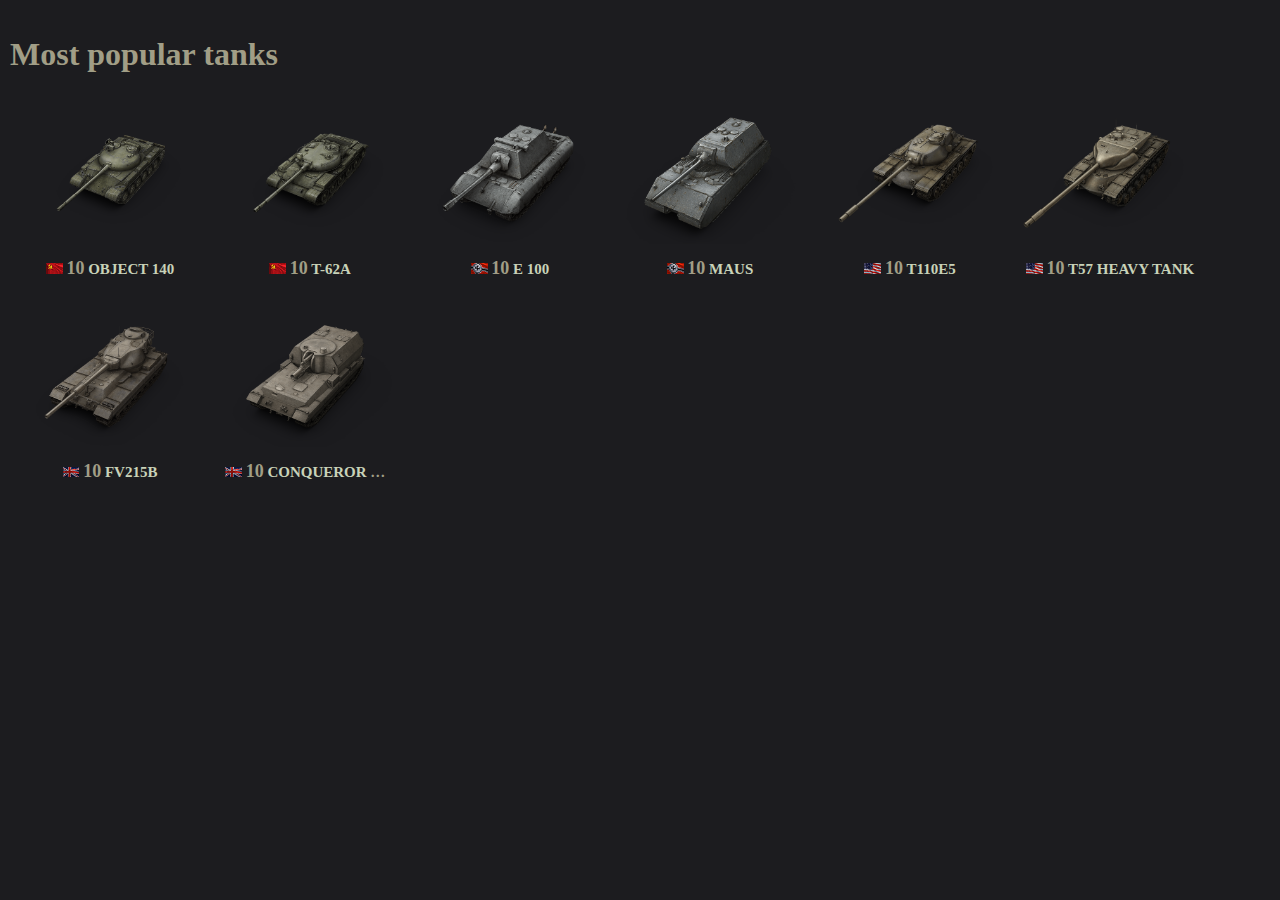
<file: homework_12/index.html>
<!-- DO NOT MODIFY THIS FILE -->
<!DOCTYPE html>
<html lang="en">
<head>
  <meta charset="UTF-8">
  <title>Homework 12 - BOM</title>
  <link rel="stylesheet" href="styles.css">
</head>
<body>
  <div id="root"></div>

  <script src="tanks.js"></script>
  <script src="app.js"></script>
</body>
</html>
</file>
<file: homework_01/style.css>
html, body, div, span, applet, object, iframe,
h1, h2, h3, h4, h5, h6, p, blockquote, pre,
a, abbr, acronym, address, big, cite, code,
del, dfn, em, font, img, ins, kbd, q, s, samp,
small, strike, strong, sub, sup, tt, var,
b, u, i, center,
dl, dt, dd, ol, ul, li,
fieldset, form, label, legend,
table, caption, tbody, tfoot, thead, tr, th, td{background:transparent;border:0;margin:0;padding:0;vertical-align:baseline;}body{line-height:1;}h1, h2, h3, h4, h5, h6{clear:both;font-weight:normal;}ol, ul{list-style:none;}blockquote{quotes:none;}blockquote:before, blockquote:after{content:'';content:none;}del{text-decoration:line-through;}table{border-collapse:collapse;border-spacing:0;}a img{border:none;}#container{float:left;margin:0 -240px 0 0;width:100%;}#primary,
#secondary{float:right;overflow:hidden;width:220px;}#secondary{clear:right;}#footer{clear:both;width:100%;}.one-column #content{margin:0 auto;width:640px;}.single-attachment #content{margin:0 auto;width:900px;}body,
input,
textarea,
.page-title span,
.pingback a.url{font-family:Georgia, "Bitstream Charter", serif;}h3#comments-title,
h3#reply-title,
#access .menu,
#access div.menu ul,
#cancel-comment-reply-link,
.form-allowed-tags,
#site-info,
#site-title,
#wp-calendar,
.comment-meta,
.comment-body tr th,
.comment-body thead th,
.entry-content label,
.entry-content tr th,
.entry-content thead th,
.entry-meta,
.entry-title,
.entry-utility,
#respond label,
.navigation,
.page-title,
.pingback p,
.reply,
.widget-title,
.wp-caption-text{font-family:"Helvetica Neue", Arial, Helvetica, "Nimbus Sans L", sans-serif;}input[type="submit"]{font-family:"Helvetica Neue", Arial, Helvetica, "Nimbus Sans L", sans-serif;}pre{font-family:"Courier 10 Pitch", Courier, monospace;}code{font-family:Monaco, Consolas, "Andale Mono", "DejaVu Sans Mono", monospace;}#access .menu-header,
div.menu,
#colophon,
#branding,
#main,
#wrapper{margin:0 auto;width:940px;}#wrapper{background:#fff;margin-top:20px;padding:0 20px;}#footer-widget-area{overflow:hidden;}#footer-widget-area .widget-area{float:left;margin-right:20px;width:220px;}#footer-widget-area #fourth{margin-right:0;}#site-info{float:left;font-size:14px;font-weight:bold;width:700px;}#site-generator{float:right;width:220px;}body{background:#f1f1f1;}body,
input,
textarea{color:#666;font-size:12px;line-height:18px;}hr{background-color:#e7e7e7;border:0;clear:both;height:1px;margin-bottom:18px;}p{margin-bottom:18px;}ul{list-style:square;margin:0 0 18px 1.5em;}ol{list-style:decimal;margin:0 0 18px 1.5em;}ol ol{list-style:upper-alpha;}ol ol ol{list-style:lower-roman;}ol ol ol ol{list-style:lower-alpha;}ul ul,
ol ol,
ul ol,
ol ul{margin-bottom:0;}dl{margin:0 0 24px 0;}dt{font-weight:bold;}dd{margin-bottom:18px;}strong{font-weight:bold;}cite,
em,
i{font-style:italic;}big{font-size:131.25%;}ins{background:#ffc;text-decoration:none;}blockquote{font-style:italic;padding:0 3em;}blockquote cite,
blockquote em,
blockquote i{font-style:normal;}pre{background:#f7f7f7;color:#222;line-height:18px;margin-bottom:18px;overflow:auto;padding:1.5em;}abbr,
acronym{border-bottom:1px dotted #666;cursor:help;}sup,
sub{height:0;line-height:1;position:relative;vertical-align:baseline;}sup{bottom:1ex;}sub{top:.5ex;}small{font-size:smaller;}input[type="text"],
input[type="password"],
input[type="email"],
input[type="url"],
input[type="number"],
textarea{background:#f9f9f9;border:1px solid #ccc;box-shadow:inset 1px 1px 1px rgba(0,0,0,0.1);-moz-box-shadow:inset 1px 1px 1px rgba(0,0,0,0.1);-webkit-box-shadow:inset 1px 1px 1px rgba(0,0,0,0.1);padding:2px;}a:link{color:#0066cc;}a:visited{color:#743399;}a:active,
a:hover{color:#ff4b33;}.screen-reader-text{clip:rect(1px, 1px, 1px, 1px);overflow:hidden;position:absolute !important;height:1px;width:1px;}#header{padding:30px 0 0 0;}#site-title{float:left;font-size:30px;line-height:36px;margin:0 0 18px 0;width:700px;}#site-title a{color:#000;font-weight:bold;text-decoration:none;}#site-description{color:#000;clear:right;float:right;font-style:italic;margin:15px 0 18px 0;opacity:.65;width:220px;}#branding img{border-top:4px solid #000;border-bottom:1px solid #000;display:block;float:left;}#access{background:#000;display:block;float:left;margin:0 auto;width:940px;}#access .menu-header,
div.menu{font-size:13px;margin-left:12px;width:928px;}#access .menu-header ul,
div.menu ul{list-style:none;margin:0;}#access .menu-header li,
div.menu li{float:left;position:relative;}#access a{color:#aaa;display:block;line-height:38px;padding:0 10px;text-decoration:none;}#access ul ul{box-shadow:0px 3px 3px rgba(0,0,0,0.2);-moz-box-shadow:0px 3px 3px rgba(0,0,0,0.2);-webkit-box-shadow:0px 3px 3px rgba(0,0,0,0.2);display:none;position:absolute;top:38px;left:0;float:left;width:180px;z-index:99999;}#access ul ul li{min-width:180px;}#access ul ul ul{left:100%;top:0;}#access ul ul a{background:#333;line-height:1em;padding:10px;width:160px;height:auto;}#access li:hover > a,
#access ul ul:hover > a{background:#333;color:#fff;}#access ul li:hover > ul{display:block;}#access ul li.current_page_item > a,
#access ul li.current_page_ancestor > a,
#access ul li.current-menu-ancestor > a,
#access ul li.current-menu-item > a,
#access ul li.current-menu-parent > a{color:#fff;}* html #access ul li.current_page_item a,
* html #access ul li.current_page_ancestor a,
* html #access ul li.current-menu-ancestor a,
* html #access ul li.current-menu-item a,
* html #access ul li.current-menu-parent a,
* html #access ul li a:hover{color:#fff;}#main{clear:both;overflow:hidden;padding:40px 0 0 0;}#content{margin-bottom:36px;}#content,
#content input,
#content textarea{color:#333;font-size:16px;line-height:24px;}#content p,
#content ul,
#content ol,
#content dd,
#content pre,
#content hr{margin-bottom:24px;}#content ul ul,
#content ol ol,
#content ul ol,
#content ol ul{margin-bottom:0;}#content pre,
#content kbd,
#content tt,
#content var{font-size:15px;line-height:21px;}#content code{font-size:13px;}#content dt,
#content th{color:#000;}#content h1,
#content h2,
#content h3,
#content h4,
#content h5,
#content h6{color:#000;line-height:1.5em;margin:0 0 20px 0;}#content table{border:1px solid #e7e7e7;margin:0 -1px 24px 0;text-align:left;width:100%;}#content tr th,
#content thead th{color:#777;font-size:12px;font-weight:bold;line-height:18px;padding:9px 24px;}#content tr td{border-top:1px solid #e7e7e7;padding:6px 24px;}#content tr.odd td{background:#f2f7fc;}.hentry{margin:0 0 48px 0;}.home .sticky{background:#f2f7fc;border-top:4px solid #000;margin-left:-20px;margin-right:-20px;padding:18px 20px;}.single .hentry{margin:0 0 36px 0;}.page-title{color:#000;font-size:14px;font-weight:bold;margin:0 0 36px 0;}.page-title span{color:#333;font-size:16px;font-style:italic;font-weight:normal;}.page-title a:link,
.page-title a:visited{color:#777;text-decoration:none;}.page-title a:active,
.page-title a:hover{color:#ff4b33;}#content .entry-title{color:#000;font-size:21px;font-weight:bold;line-height:1.3em;margin-bottom:0;}.entry-title a:link,
.entry-title a:visited{color:#000;text-decoration:none;}.entry-title a:active,
.entry-title a:hover{color:#ff4b33;}.entry-meta{color:#777;font-size:12px;}.entry-meta abbr,
.entry-utility abbr{border:none;}.entry-meta abbr:hover,
.entry-utility abbr:hover{border-bottom:1px dotted #666;}.single-author .by-author{position:absolute !important;clip:rect(1px 1px 1px 1px);clip:rect(1px, 1px, 1px, 1px);}.entry-content,
.entry-summary{clear:both;padding:12px 0 0 0;}.entry-content .more-link{white-space:nowrap;}#content .entry-summary p:last-child{margin-bottom:12px;}.entry-content fieldset{border:1px solid #e7e7e7;margin:0 0 24px 0;padding:24px;}.entry-content fieldset legend{background:#fff;color:#000;font-weight:bold;padding:0 24px;}.entry-content input{margin:0 0 24px 0;}.entry-content input.file,
.entry-content input.button{margin-right:24px;}.entry-content label{color:#777;font-size:12px;}.entry-content select{margin:0 0 24px 0;}.entry-content sup,
.entry-content sub{font-size:10px;}.entry-content blockquote.left{float:left;margin-left:0;margin-right:24px;text-align:right;width:33%;}.entry-content blockquote.right{float:right;margin-left:24px;margin-right:0;text-align:left;width:33%;}.page-link{clear:both;color:#000;font-weight:bold;line-height:48px;word-spacing:0.5em;}.page-link a:link,
.page-link a:visited{background:#f1f1f1;color:#333;font-weight:normal;padding:0.5em 0.75em;text-decoration:none;}.home .sticky .page-link a{background:#d9e8f7;}.page-link a:active,
.page-link a:hover{color:#ff4b33;}body.page .edit-link{clear:both;display:block;}#entry-author-info{background:#f2f7fc;border-top:4px solid #000;clear:both;font-size:14px;line-height:20px;margin:24px 0;overflow:hidden;padding:18px 20px;}#entry-author-info #author-avatar{background:#fff;border:1px solid #e7e7e7;float:left;height:60px;margin:0 -104px 0 0;padding:11px;}#entry-author-info #author-description{float:left;margin:0 0 0 104px;}#entry-author-info h2{color:#000;font-size:100%;font-weight:bold;margin-bottom:0;}.entry-utility{clear:both;color:#777;font-size:12px;line-height:18px;}.entry-meta a,
.entry-utility a{color:#777;}.entry-meta a:hover,
.entry-utility a:hover{color:#ff4b33;}#content .video-player{padding:0;}.format-standard .wp-video,
.format-standard .wp-audio-shortcode,
.format-audio .wp-audio-shortcode,
.format-standard .video-player{margin-bottom:24px;}.home #content .format-aside p,
.home #content .category-asides p{font-size:14px;line-height:20px;margin-bottom:10px;margin-top:0;}.format-gallery .size-thumbnail img,
.category-gallery .size-thumbnail img{border:10px solid #f1f1f1;margin-bottom:0;}.format-gallery .gallery-thumb,
.category-gallery .gallery-thumb{float:left;margin-right:20px;margin-top:-4px;}.home #content .format-gallery .entry-utility,
.home #content .category-gallery .entry-utility{padding-top:4px;}.attachment .entry-content .entry-caption{font-size:140%;margin-top:24px;}.attachment .entry-content .nav-previous a:before{content:'\2190\00a0';}.attachment .entry-content .nav-next a:after{content:'\00a0\2192';}#content img.size-auto,
#content img.size-full,
#content img.size-large,
#content img.size-medium,
#content .entry-attachment img,
#content .widget-container img{max-width:100%;height:auto;}#ie8 #content img.size-auto,
#ie8 #content img.size-full,
#ie8 #content img.size-large,
#ie8 #content img.size-medium,
#ie8 #content .entry-attachment img{width:auto;}.alignleft,
img.alignleft{display:inline;float:left;margin-right:24px;margin-top:4px;}.alignright,
img.alignright{display:inline;float:right;margin-left:24px;margin-top:4px;}.aligncenter,
img.aligncenter{clear:both;display:block;margin-left:auto;margin-right:auto;}img.alignleft,
img.alignright,
img.aligncenter{margin-bottom:12px;}.wp-caption{background:#f1f1f1;line-height:18px;margin-bottom:20px;max-width:100%;padding:4px;text-align:center;}.wp-caption img{margin:5px 5px 0;max-width:622px;}.wp-caption p.wp-caption-text{color:#777;font-size:12px;margin:5px;}.wp-smiley{margin:0;}.gallery{margin:0 auto 18px;}.gallery .gallery-item{float:left;margin-top:0;text-align:center;}.gallery-columns-1 .gallery-item{width:100%;}.gallery-columns-2 .gallery-item{width:50%;}.gallery-columns-3 .gallery-item{width:33%;}.gallery-columns-4 .gallery-item{width:25%;}.gallery-columns-5 .gallery-item{width:20%;}.gallery-columns-6 .gallery-item{width:16%;}.gallery-columns-7 .gallery-item{width:14%;}.gallery-columns-8 .gallery-item{width:12%;}.gallery-columns-9 .gallery-item{width:11%;}.gallery-columns-1 img{max-width:620px;}.gallery-columns-2 img{max-width:288px;}.gallery-columns-3 img{max-width:177px;}.gallery-columns-4 img{max-width:122px;}.gallery-columns-5 img{max-width:88px;}.gallery-columns-6 img{max-width:66px;}.gallery-columns-7 img{max-width:50px;}.gallery-columns-8 img{max-width:39px;}.gallery-columns-9 img{max-width:29px;}.gallery-item img{height:auto;}.gallery-columns-2 .attachment-medium{max-width:92%;height:auto;}.gallery-columns-4 .attachment-thumbnail{max-width:84%;height:auto;}.gallery .gallery-caption{color:#777;font-size:12px;margin:0 0 12px;}.gallery dl{margin:0;}.gallery img{border:10px solid #f1f1f1;}.gallery br+br{display:none;}#content .entry-attachment img{display:block;margin:0 auto;}.navigation{color:#777;font-size:12px;line-height:18px;overflow:hidden;}.navigation a:link,
.navigation a:visited{color:#777;text-decoration:none;}.navigation a:active,
.navigation a:hover{color:#ff4b33;}.nav-previous{float:left;width:50%;}.nav-next{float:right;text-align:right;width:50%;}#nav-above{margin:0 0 18px 0;}#nav-above{display:none;}.paged #nav-above,
.single #nav-above{display:block;}#nav-below{margin:-18px 0 0 0;}#comments{clear:both;}#comments .navigation{padding:0 0 18px 0;}h3#comments-title,
h3#reply-title{color:#000;font-size:20px;font-weight:bold;margin-bottom:0;}h3#comments-title{padding:24px 0;}.commentlist{list-style:none;margin:0;}.commentlist li.comment{border-bottom:1px solid #e7e7e7;line-height:24px;margin:0 0 24px 0;padding:0 0 0 56px;position:relative;}.commentlist li:last-child{border-bottom:none;margin-bottom:0;}#comments .comment-body ul,
#comments .comment-body ol{margin-bottom:18px;}#comments .comment-body p:last-child{margin-bottom:6px;}#comments .comment-body blockquote p:last-child{margin-bottom:24px;}.commentlist ol{list-style:decimal;}.commentlist .avatar{position:absolute;top:4px;left:0;}.comment-author{}.comment-author cite{color:#000;font-style:normal;font-weight:bold;}.comment-author .says{font-style:italic;}.comment-meta{font-size:12px;margin:0 0 18px 0;}.comment-meta a:link,
.comment-meta a:visited{color:#777;text-decoration:none;}.comment-meta a:active,
.comment-meta a:hover{color:#ff4b33;}.commentlist .even{}.commentlist .bypostauthor{}.commentlist .bypostauthor > div{background:#f2f7fc;border-top:4px solid #000;margin-bottom:10px;padding:10px 0 0 20px;}.reply{font-size:12px;padding:0 0 24px 0;}.reply a,
a.comment-edit-link{color:#777;}.reply a:hover,
a.comment-edit-link:hover{color:#ff4b33;}.commentlist .children{list-style:none;margin:0;}.commentlist .children li{border:none;margin:0;}.nopassword,
.nocomments{display:none;}#comments .pingback{border-bottom:1px solid #e7e7e7;margin-bottom:18px;padding-bottom:18px;}.commentlist li.comment+li.pingback{margin-top:-6px;}#comments .pingback p{color:#777;display:block;font-size:12px;line-height:18px;margin:0;}#comments .pingback .url{font-size:13px;font-style:italic;}input[type="submit"]{color:#333;}#respond{border-top:1px solid #e7e7e7;margin:24px 0;overflow:hidden;position:relative;}#respond p{margin:0;}#respond .comment-notes{margin-bottom:1em;}.form-allowed-tags{line-height:1em;}.children #respond{margin:0 48px 0 0;}h3#reply-title{margin:18px 0;}#comments-list #respond{margin:0 0 18px 0;}#comments-list ul #respond{margin:0;}#cancel-comment-reply-link{font-size:12px;font-weight:normal;line-height:18px;}#respond .required{color:#ff4b33;font-weight:bold;}#respond label{color:#777;font-size:12px;}#respond input{margin:0 0 9px;width:98%;}#respond textarea{width:98%;}#respond .form-allowed-tags{color:#777;font-size:12px;line-height:18px;}#respond .form-allowed-tags code{font-size:11px;}#respond .form-submit{margin:12px 0;}#respond .form-submit input{font-size:14px;width:auto;}.widget-area ul{list-style:none;margin-left:0;}.widget-area ul ul{list-style:square;margin-left:1.3em;}.widget-area select{max-width:100%;}.widget_search #s{width:60%;}.widget_search label{display:none;}.widget-container{word-wrap:break-word;-webkit-hyphens:auto;-moz-hyphens:auto;hyphens:auto;margin:0 0 18px 0;}.widget-container .wp-caption img{margin:auto;}.widget-container.widget_image .wp-caption{width:auto;}.widget-container.widget_image .wp-caption img{margin-left:-8px;}.widget-title{color:#222;font-size:14px;font-weight:bold;}.widget-area a:link,
.widget-area a:visited{text-decoration:none;}.widget-area a:active,
.widget-area a:hover{text-decoration:underline;}.widget-area .entry-meta{font-size:11px;}#wp_tag_cloud div{line-height:1.6em;}#wp-calendar{width:100%;}#wp-calendar caption{color:#222;font-size:14px;font-weight:bold;padding-bottom:4px;text-align:left;}#wp-calendar thead{font-size:11px;}#wp-calendar thead th{}#wp-calendar tbody{color:#aaa;}#wp-calendar tbody td{background:#f5f5f5;border:1px solid #fff;padding:3px 0 2px;text-align:center;}#wp-calendar tbody .pad{background:none;}#wp-calendar tfoot #next{text-align:right;}.widget_rss a.rsswidget{color:#000;}.widget_rss a.rsswidget:hover{color:#ff4b33;}.widget_rss .widget-title img{width:11px;height:11px;}#main .widget-area ul{margin-left:0;padding:0 20px 0 0;}#main .widget-area ul ul{border:none;margin-left:1.3em;padding:0;}#primary{}#secondary{}#footer-widget-area{}#main .widget-container.music-player ul{margin:0;}#footer{margin-bottom:20px;}#colophon{border-top:4px solid #000;margin-top:-4px;overflow:hidden;padding:18px 0;}#site-info{font-weight:bold;}#site-info a{color:#000;text-decoration:none;}#site-generator{font-style:italic;position:relative;}#site-generator a{background:url(images/wordpress.png) center left no-repeat;color:#666;display:inline-block;line-height:16px;padding-left:20px;text-decoration:none;}#site-generator a:hover{text-decoration:underline;}img#wpstats{display:block;margin:0 auto 10px;}pre{-webkit-text-size-adjust:140%;}code{-webkit-text-size-adjust:160%;}#access,
.entry-meta,
.entry-utility,
.navigation,
.widget-area{-webkit-text-size-adjust:120%;}#site-description{-webkit-text-size-adjust:none;}@media print{body{background:none !important;}#wrapper{clear:both !important;display:block !important;float:none !important;position:relative !important;}#header{border-bottom:2pt solid #000;padding-bottom:18pt;}#colophon{border-top:2pt solid #000;}#site-title,	#site-description{float:none;line-height:1.4em;margin:0;padding:0;}#site-title{font-size:13pt;}.entry-content{font-size:14pt;line-height:1.6em;}.entry-title{font-size:21pt;}#access,	#branding img,	#respond,	.comment-edit-link,	.edit-link,	.navigation,	.page-link,	.widget-area{display:none !important;}#container,	#header,	#footer{margin:0;width:100%;}#content,	.one-column #content{margin:24pt 0 0;width:100%;}.wp-caption p{font-size:11pt;}#site-info,	#site-generator{float:none;width:auto;}#colophon{width:auto;}img#wpstats{display:none;}#site-generator a{margin:0;padding:0;}#entry-author-info{border:1px solid #e7e7e7;}#main{display:inline;}.home .sticky{border:none;}}
img{width: 100px;vertical-align: middle;margin-left: calc(50% - 50px);margin-bottom: 20px;}nav > a{padding: 10px;color: #0279c1;}nav > a b:hover{color: #00527a;}nav > a:visited{color: #0279c1;}article{padding-left: 10px;}footer{margin-top: 20px;padding: 20px;text-align: center;background: grey;}
</file>
<file: homework_02/css/style.css>
/* 

please don't edit this styles

*/

a:focus {
  color: #666;
  outline: 0;
}
ul {
  padding: 0;
  margin: 0;
}
body {
  background-color: #f2f2f2;
  color: #000;
  font-family: "Open Sans", Helvetica, Arial, sans-serif;
  font-size: 16px;
  font-weight: 300;
  padding-top: 30px;
  overflow-x: hidden;
}
.box,
.tm-content-box,
.tm-main-nav {
  background-color: #fff;
}
.tm-sidebar {
  position: fixed;
  width: 360px;
}
.tm-main-nav {
  font-size: 1.6667em;
  padding-top: 15px;
  padding-bottom: 10px;
  text-align: center;
}
.tm-nav-item {
  list-style: none;
  width: 100%;
  padding: 15px 30px;
}
.tm-nav-item-link {
  border: 1px solid transparent;
  color: #666;
  display: block;
  padding: 10px;
  width: 100%;
  -webkit-transition: all 0.3s ease;
  transition: all 0.3s ease;
}
.carousel-indicators li,
.tm-banner-inner {
  border: 1px solid #999;
}
.flex-2-col,
.tm-banner-inner {
  display: -webkit-box;
  display: -webkit-flex;
  display: -ms-flexbox;
}
.tm-nav-item-link.active,
.tm-nav-item-link:hover {
  color: #666;
  text-decoration: none;
  border: 1px solid #999;
}
.tm-nav-item-link:focus {
  text-decoration: none;
}
.tm-banner-text,
.tm-banner-title,
.tm-section-title {
  color: #666;
  font-weight: 300;
  margin-top: 0;
}
.tm-section-title {
  margin-bottom: 20px;
}
.tm-section-title-box {
  margin-bottom: 0;
}
.tm-banner-title {
  font-size: 3.3em;
  letter-spacing: 2px;
  text-transform: uppercase;
}
.tm-main-content {
  margin-left: 360px;
  padding-left: 30px;
}
.tm-content-box {
  margin-bottom: 30px;
}
.pad {
  padding: 50px;
}
.tm-banner {
  height: 370px;
  padding: 30px;
}
.tm-banner-inner {
  height: 100%;
  text-align: center;
  display: flex;
  -webkit-box-orient: vertical;
  -webkit-box-direction: normal;
  -webkit-flex-direction: column;
  -ms-flex-direction: column;
  flex-direction: column;
  -webkit-box-align: center;
  -webkit-align-items: center;
  -ms-flex-align: center;
  align-items: center;
  -webkit-box-pack: center;
  -webkit-justify-content: center;
  -ms-flex-pack: center;
  justify-content: center;
}
.tm-banner-text {
  font-size: 1.4em;
}
.flex-2-col {
  display: flex;
  -webkit-box-align: center;
  -webkit-align-items: center;
  -ms-flex-align: center;
  align-items: center;
}
.boxes,
.tm-box-bg-title {
  display: -webkit-box;
  display: -webkit-flex;
  display: -ms-flexbox;
}
.flex-item {
  -webkit-box-flex: 0 1 auto;
  -webkit-flex: 0 1 auto;
  -ms-flex: 0 1 auto;
  flex: 0 1 auto;
}
.section-description {
  line-height: 1.8;
  margin-bottom: 25px;
}
.section-description:last-child {
  margin-bottom: 0;
}
.tm-team-description-container {
  max-width: 500px;
}
.box {
  list-style: none;
  width: 33.3333%;
  height: auto;
}
.box-bg {
  position: relative;
}
.tm-box-bg-title {
  position: absolute;
  top: 0;
  right: 0;
  bottom: 0;
  left: 0;
  display: flex;
  -webkit-box-align: center;
  -webkit-align-items: center;
  -ms-flex-align: center;
  align-items: center;
  -webkit-box-pack: center;
  -webkit-justify-content: center;
  -ms-flex-pack: center;
  justify-content: center;
}
.boxes {
  display: flex;
  -webkit-flex-wrap: wrap;
  -ms-flex-wrap: wrap;
  flex-wrap: wrap;
}
.gallery-container a {
  cursor: -webkit-zoom-in;
  cursor: zoom-in;
}
.carousel {
  position: relative;
  height: auto;
  padding: 50px 50px 80px;
  text-align: center;
}
.carousel-indicators {
  bottom: 30px;
}
.carousel-content {
  color: #000;
  display: -webkit-box;
  display: -webkit-flex;
  display: -ms-flexbox;
  display: flex;
  -webkit-box-align: center;
  -webkit-align-items: center;
  -ms-flex-align: center;
  align-items: center;
}
.carousel-indicators .active {
  background-color: #999;
}
.contact-form {
  overflow: hidden;
}
.form-control {
  border-radius: 0;
  font-size: 1em;
}
.form-control:focus {
  border-color: #999;
  box-shadow: inset 0 1px 1px rgba(0, 0, 0, 0.075),
    0 0 8px rgba(153, 153, 153, 0.45);
}
.form-group {
  margin-bottom: 20px;
}
.form-group-2-col-left {
  padding-left: 0;
  padding-right: 5px;
}
.form-group-2-col-right {
  padding-right: 0;
  padding-left: 5px;
}
.submit-btn {
  border-radius: 0;
  background: 0 0;
  border: 1px solid #999;
  color: #999;
  float: right;
  font-size: 1.4em;
  font-weight: 300;
  padding: 15px 60px;
  -webkit-transition: all 0.3s ease;
  transition: all 0.3s ease;
}
.submit-btn:active,
.submit-btn:active:focus,
.submit-btn:active:hover,
.submit-btn:focus,
.submit-btn:hover,
.submit-btn:visited {
  background: #999;
  border: 1px solid #999;
  color: #fff;
}
.tm-footer {
  color: #666;
  padding-bottom: 15px;
}

/* 

write your code here

*/
/*Style for printing*/
@media print {
  .tm-sidebar,
  #about,
  section:nth-child(n + 3) {
    display: none;
  }
  .tm-main-content {
    margin-left: 0;
  }
  .flex-2-col {
    display: block;
  }
  .tm-section-title {
    color: #00f !important;
  }
  .tm-banner {
    height: 250px;
  }
  .tm-content-box {
    margin-bottom: 0px;
  }
  .pad {
    padding: 0px 50px;
  }
  .tm-team-description-container {
    max-width: 100%;
  }
  .flex-item img {
    padding-left: 200px;
  }
}

@media screen {
  /* 2 task is in index.html */
  /* 3 task */
  p::first-letter {
    color: #76cdd7;
    font-size: 30px;
  }
  /* 4 task */
  .tm-sidebar,
  .tm-content-box,
  section.blocks div.pad {
    box-shadow: 0 0 15px rgba(107, 95, 109, 0.8);
    max-width: 100%;
  }
  /* 5 task */
  .gallery-container a img {
    border: 2px solid silver;
  }
  /* 6 task */
  .carousel-item:first-child h2 {
    color: gainsboro;
    letter-spacing: 5px;
  }
  /* 7 task */
  h2 + p {
    font-style: italic;
  }
  /* 8 task */
  section:nth-child(2) .pad h2 ~ p {
    text-indent: 25px;
    line-height: 35px;
  }
  /* 9 task */
  .heading h2 {
    text-align: center;
    color: rgb(88, 204, 198);
  }
  .heading li::after {
    content: ".";
    color: #666;
  }
  .heading li:nth-child(-2n + 3):after {
    content: "New";
    color: red;
    vertical-align: top;
    font-size: 9px;
  }
  .heading li a {
    color: #000;
  }
  .heading a:visited {
    color: rgb(200, 207, 206);
  }
  .heading a:hover {
    color: rgb(88, 204, 198);
    text-decoration: underline;
  }
  /* 10 task */
  section:nth-child(4) .box-bg {
    background-color: rgb(237, 240, 245);
  }
  section:nth-child(4) .tm-content-box p:first-letter {
    color: #000;
    font-size: 140%;
  }
  section:nth-child(4) .box p {
    font-size: 140%;
  }
  section:nth-child(4) .box h2 {
    font-size: 45px;
  }
  /* 11 task*/
  .tm-nav-item {
    border-bottom: 1px solid silver;
  }
  .tm-nav-item:last-child {
    border-bottom: none;
  }
  /*12 task*/
  input[type="text"],
  button[type] {
    color: red;
  }
}
/*13 task*/
@media screen and (max-width: 1140px), screen and (max-height: 835px) {
  .container {
    display: flex;
    justify-content: center;
    padding: 0;
  }
  .tm-sidebar {
    position: fixed;
    width: 100%;
    top: 0;
    z-index: 15;
  }
  .tm-main-content {
    margin-top: 70px;
    margin-left: 180px;
    margin-right: 180px;
  }
  .tm-nav-item {
    display: inline;
    margin: 0 50px;
    padding: 0 50px;
    border: none;
  }
  .tm-nav-item-link {
    display: inline;
    position: relative;
    padding: 2px;
  }
}
</file>
<file: homework_03/css/style1.css>
* {
  margin: 0;
  padding: 0; }

body {
  background-color: #dcbb9a; }

#content {
  background-color: #ffffff;
  margin: 0 auto;
  padding: 0px 20px;
  width: 960px; }

h1 {
  text-align: center;
  text-transform: none;
  color: #893c00;
  padding: 25px 0px 20px 0px; }

h2 {
  color: #893c00;
  padding: 2px 0px 20px 0px;
  margin: 0px 0; }

p {
  color: 0;
  padding: 1px 0px 15px 0px; }

.brief {
  margin-right: 20px;
  float: left;
  width: 40%;
  padding: 20px;
  margin-bottom: 0;
  background-color: #fadcba; }

caption {
  text-align: right;
  padding-right: 5px; }

th {
  text-transform: uppercase;
  background-color: #e0e0e0;
  padding: 10px;
  padding-left: 18px;
  text-align: left;
  font-weight: normal; }

td {
  color: 0;
  padding: 10px 15px 10px 20px;
  border-bottom: 1px solid #e0e0e0;
  background-color: #ffffff;
  margin: 1px; }

table {
  border-collapse: collapse;
  padding-bottom: 50px; }

a {
  color: #3d70a1;
  margin-bottom: 0; }

.img-left {
  border: 2px solid #893c00;
  padding: 2px;
  float: left;
  margin: 0 20px 5px 0; }

.img-right {
  border: 2px solid #893c00;
  padding: 2px;
  float: right;
  margin-left: 20px; }

.form-application {
  padding-bottom: 15px; }

label {
  display: block;
  color: #808080;
  padding-bottom: 5px; }

input, textarea {
  width: 100%;
  padding: 5px;
  border: 1px solid #808080; }

.form-left {
  width: 49%;
  float: left; }

.form-right {
  width: 49%;
  float: right; }

.form-control:hover {
  border: 3px solid #737373; }

button:hover {
  border: 3px solid #36638f; }

button {
  color: #3d70a1;
  padding: 10px 60px;
  border: 1px solid #3d70a1;
  background-color: #ffffff;
  font-size: 20px; }

/*# sourceMappingURL=style1.css.map */
</file>
<file: homework_03/css/style2.css>
* {
  margin: 0;
  padding: 0; }

body {
  background-color: rgba(198, 238, 252, 0.53); }

#content {
  background-color: #3b3b3b;
  margin: 0 auto;
  padding: 0px 20px;
  width: 960px; }

h1 {
  text-align: center;
  text-transform: uppercase;
  color: #fccd10;
  padding: 25px 0px 20px 0px; }

h2 {
  color: #fccd10;
  padding: 2px 0px 20px 0px;
  margin: 0px 0; }

p {
  color: #ffffff;
  padding: 1px 0px 15px 0px; }

.brief {
  margin-right: 20px;
  float: left;
  width: 96%;
  padding: 20px;
  margin-bottom: 35px;
  background-color: #fff178; }

caption {
  text-align: right;
  padding-right: 5px; }

th {
  text-transform: uppercase;
  background-color: #94a34e;
  padding: 10px;
  padding-left: 18px;
  text-align: left;
  font-weight: normal; }

td {
  color: #ffffff;
  padding: 10px 15px 10px 20px;
  border-bottom: 1px solid #94a34e;
  background-color: #677d01;
  margin: 1px; }

table {
  border-collapse: collapse;
  padding-bottom: 50px; }

a {
  color: #f5c70f;
  margin-bottom: 0; }

.img-left {
  border: 2px solid #fccd10;
  padding: 2px;
  float: left;
  margin: 0 20px 5px 0; }

.img-right {
  border: 2px solid #fccd10;
  padding: 2px;
  float: right;
  margin-left: 20px; }

.form-application {
  padding-bottom: 15px; }

label {
  display: block;
  color: #f5c70f;
  padding-bottom: 5px; }

input, textarea {
  width: 100%;
  padding: 5px;
  border: 1px solid #f5c70f; }

.form-left {
  width: 49%;
  float: left; }

.form-right {
  width: 49%;
  float: right; }

.form-control:hover {
  border: 3px solid #e1b609; }

button:hover {
  border: 3px solid #e1b609; }

button {
  color: #f5c70f;
  padding: 10px 60px;
  border: 1px solid #f5c70f;
  background-color: #3b3b3b;
  font-size: 20px; }

/*# sourceMappingURL=style2.css.map */
</file>
<file: homework_04/css/style.css>
body{
  font-family: "Open Sans", sans-serif;
  padding: 0;
  margin: 0;
  }
  .conteiner{
  width: 90%;
  margin: 0 auto;
  padding:0 5%;
  box-sizing: border-box;
   }
header{
  background: url(../img/apples.jpg) no-repeat center top;
 }
 .head{
  padding-top: 45px;
  display: flex;
  justify-content: space-between;
 }
 .logo{
  width: 40%;
  margin: 0;
  padding: 0;
  color:#fff;
  letter-spacing: 0.4em;
  font-size: 12px;
  vertical-align: middle;
 }
nav{
  width: 40%;
}
.menu, .footer-menu {
   margin: 0 ;
  padding: 0;
   list-style-type:none;
   display:flex;
   justify-content: space-around;
 }
.menu a{
    color:#fff;
    font-size: 14px;
    text-decoration: none;
    padding:10px 10px 18px 10px;
    }
.menu a:hover{
    border-bottom: 2px solid #b7c8d9;
  }
  .title{
    display: flex;
    flex-flow: column;
    justify-content: center;
  }
h1{
    color: #fff;
    font-size: 45px;
    text-align: center;
    letter-spacing: 0.25em;
    margin-top: 230px;
    line-height: 45px;
}
h1 span:first-child{
    font-size: 200%; 
}
h1 span:last-child{
  font-size: 60%; 
  vertical-align: 15px;
}
.title-2{
  font-size: 14px;
  line-height: 15px;
  color: #fff;
  text-align: center;
   }
.button{
  font-size: 14px;
  color: #fff;
  background: rgba(52, 54, 56, 0.5);
  display: block;
  width: 230px;
  padding: 20px 0;
  margin: 0 auto;
  text-decoration: none;
  text-align: center;
  border: 2px solid #fff;
  margin-top: 150px;
  margin-bottom: 90px;
  }
  /* section 1 */
  .description{
    display: flex;
    flex-flow: row;
    height: 260px;
   
  }
  .descriptSmall{
    width: 100%;
    font-size: 22px;
    line-height: 1.7em;
    align-self: center;
  }
  .descriptLong{
    width: 100%;
    font-size: 14px;
    line-height: 1.5em;
    padding-left: 5%;
    align-self: center;
   }
  /* articles*/
  .articles{
    background:#f3f3f3;
    height: 260px;
    display: flex;
    justify-content: center;
    align-items: center;
  }
  .articles p{
    padding-top: 30px;
    font-size: 25px;
    text-align: center;
    }
    /*pictures*/
.pictures{
       background: #f3f3f3;
      display: grid;
      grid-gap: 2vw;
}
.picture{
    width: 100%;
    border: 1px solid #fff;
    box-shadow: inset 0 -40px 50px rgba(76, 76, 77, 0.7);
    height: 300px;
    display: flex;
    flex-flow: column;
    justify-content: space-between;
}
.picture:nth-child(1){
      background: url(../img/sample.jpg) no-repeat center/cover;
      grid-column: 1/3;
      grid-row: 1;
}
.picture:nth-child(2){
      background: url(../img/sample2.jpg) no-repeat center /cover;
      grid-column: 3;
      grid-row: 1;
 }
.picture:nth-child(3){
      background: url(../img/sample2.jpg) no-repeat center /cover;
      grid-column: 1;
      grid-row: 2;
}
.picture:nth-child(4){
      background: url(../img/sample3.jpg) no-repeat center /cover;
      grid-column: 2/4;
      grid-row: 2;
}
.like{
      font-size: 14px;
      color:#fff;
      background:#343638;
      text-align: center;
      border: 2px solid #fff;
      width: 60px;
      padding:10px;
      margin-top: 18px;
      margin-right: 18px;
      position: relative;
      align-self: flex-end;
}
.pictureName{
      color:#fff;
      margin-bottom: 20px;
      margin-left: 20px;
      text-shadow: 0px 0px 1px darkslategrey;
      position: relative;
}
/*Email*/
.form {
  height: 450px;
  background: #f3f3f3;
  padding-top: 5px;
   }

label{
  font-size: 20px;
  text-align: center;
  padding: 5px 10px 0 0;
  margin: 0;
  width: 40%;
  align-self: center;
}
.form input[placeholder]{
box-sizing: border-box;
color: #000000;
font-size: 14px;
background: #f3f3f3;
width: 35%;
height: 100%;
padding: 0 10px;
border: 1px solid #000;
}
.form button{
  box-sizing: border-box;
  color: #fff;
  background: #343638;
  font-size: 14px;
  width: 15%;
  height: 100%;
  border: 1px solid #000;
}
button:hover{
  border:2px solid #000;
  background: #a6a8aa;
}
.email {
  background: #fff;
  display: flex;
  flex-flow: row; 
  justify-content: center;
  height: 55px;
  width: 100%;
  padding: 70px 0;
  margin-top: 80px;
}
/*columns*/
.columns{
	display:grid;
  grid-template-columns: repeat(4,25%) ;
  padding-top: 130px;
  padding-bottom: 80px;
  border-bottom: 3px solid rgb(216, 211, 211);
}
article{
  font-size:14px;
  margin-right: 35%;
  text-align: justify;
}
article:last-child{
  margin-right: 0;
   }
 article:nth-child(even){
 line-height: 1.7em;
 }
 address, h3+p{
   color: #a4a4a4;
 }
 article p+p{
   font-weight: bold;
   color:rgb(216, 211, 211);
 }
 .footer-email{
   display: flex;
   height: 50px;
 }
 article:last-child input[placeholder]{
  box-sizing: border-box;
  color: #a4a4a4;
  font-size: 12px;
  font-style: italic;
  background: #f3f3f3;
  width: 58%;
  height: 100%;
  padding: 0 10px;
  border: 1px solid #000;
  border-right: none;
  }
  article:last-child button{
    box-sizing: border-box;
    color: #fff;
    background:rgb(83, 82, 82) ;
    font-size: 12px;
    width: 40%;
    height: 100%;
    border: 1px solid #000;
  }
  article:last-child button:hover{
    border:2px solid #000;
    background: #a6a8aa;
  }
  /*footter*/
 .footter{
    display: flex;
    justify-content: space-between;
    height: 60px;
  }
  .footter nav{
    width: 30%;
    align-self: center;
  }
  .footer-menu a{
    color:#000;
    font-size: 10px;
    font-weight: bold;
    text-decoration: none;
    padding:10px 5px 10px 5px;
    
    }
    .footer-menu a:hover{
    border-bottom: 2px solid #000;
  }
  .signature{
    color: #a4a4a4;
    align-self: center;
  }
</file>
<file: homework_11/material-icons/material-icons.css>
@font-face {
  font-family: 'Material Icons';
  font-style: normal;
  font-weight: 400;
  src: url(MaterialIcons-Regular.eot); /* For IE6-8 */
  src: local('Material Icons'),
       local('MaterialIcons-Regular'),
       url(MaterialIcons-Regular.woff2) format('woff2'),
       url(MaterialIcons-Regular.woff) format('woff'),
       url(MaterialIcons-Regular.ttf) format('truetype');
}

.material-icons {
  font-family: 'Material Icons';
  font-weight: normal;
  font-style: normal;
  font-size: 24px;  /* Preferred icon size */
  display: inline-block;
  line-height: 1;
  text-transform: none;
  letter-spacing: normal;
  word-wrap: normal;
  white-space: nowrap;
  direction: ltr;

  /* Support for all WebKit browsers. */
  -webkit-font-smoothing: antialiased;
  /* Support for Safari and Chrome. */
  text-rendering: optimizeLegibility;

  /* Support for Firefox. */
  -moz-osx-font-smoothing: grayscale;

  /* Support for IE. */
  font-feature-settings: 'liga';
}
</file>
<file: homework_11/styles.css>
li {
    list-style-type:none;
    }
ul{
    padding-left: 15px;
}
.material-icons{
    vertical-align: bottom;
    font-size: 18px;
    padding-right: 5px;
}
.hidden ul, .hidden em{
display: none;
}
</file>
<file: homework_12/styles.css>
body{
    padding: 0;
    margin: 0;
    font-family: serif;
    background-color: #1C1C1F;
    color: #A19E86;
    }
.thumbnails, .tank-details{
    padding: 15px 10px;
}
.picture{
  max-width: 100%;
  width: auto;
  height: auto;
}
.flag{
      max-width: 100%;
     width: auto;
     height: 0.7em;
     padding: 0;
   }
.tank {
   margin:  10px 5px;
   max-width: 190px;
}
.description {
    padding: 10px;
    text-transform: uppercase;
    font-weight: bold;
    font-size: 15px;
    white-space: nowrap;
    overflow: hidden;
    text-overflow: ellipsis;
    text-align: center;
}
.tankLevel{
    font-size: 1.2em;
}
.tankNamePreview {
    color: #C8D2B8;
}
a {
    text-decoration: none;
    color: #A19E86;
}
a:hover, .picture:hover,
.description:hover {
    background-color: #2C2C2C;
    text-decoration: none;
}
.tanksColection{
  display: flex;
  flex-wrap: wrap;
}
table {
    width: 100%;
    border-collapse: collapse;
}
td {
    padding: 8px 8px;
    border: 1px solid #A19E86;
    color: #D7D2B7;
}
.tankPreview {
    box-sizing: content-box;
    display: grid;
    grid-template-columns: 45% 55%;
    }
.tankName{
    text-transform: uppercase;
    color: #A09D85;
}
.tankFullName{
    font-weight: bold;
    font-size: 2em;
}
</file>
